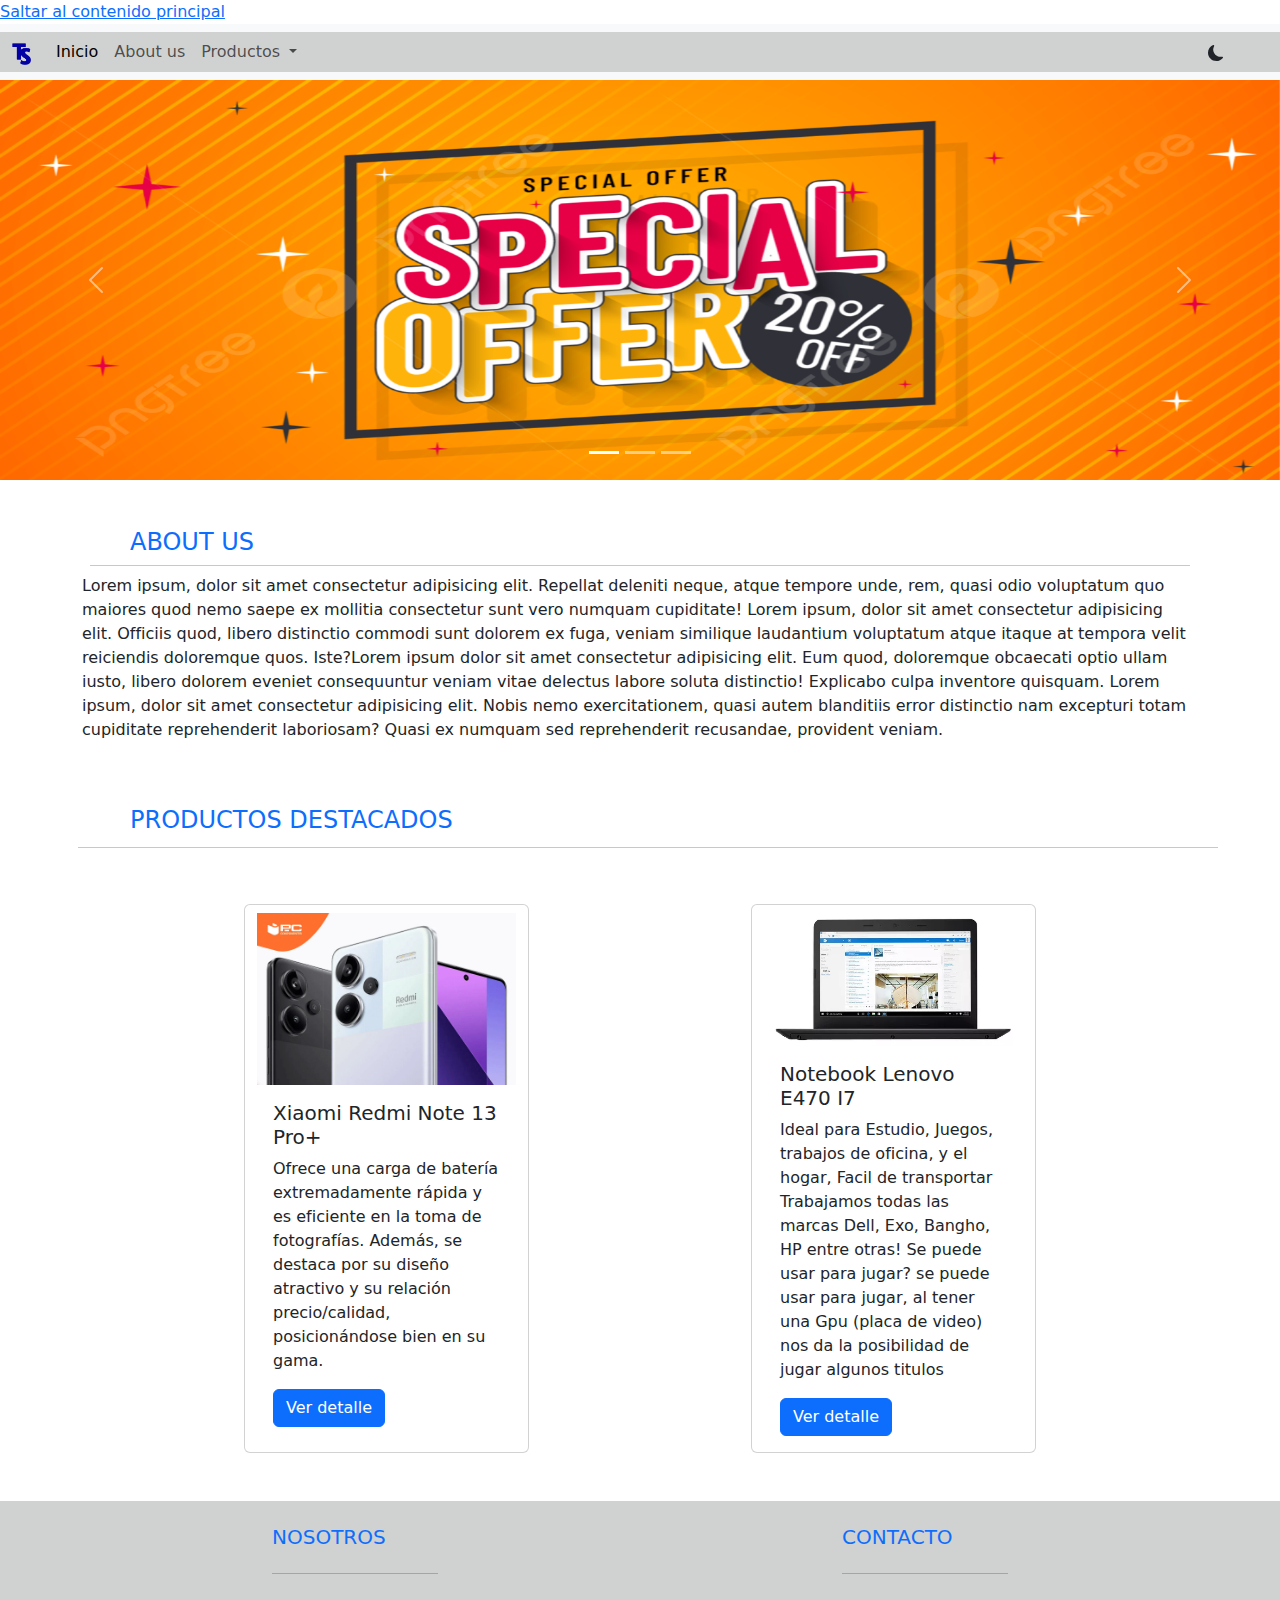
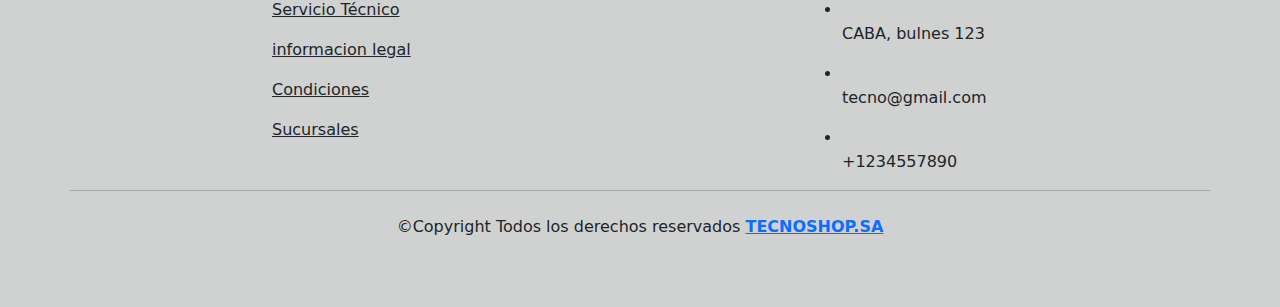
<file: index.html>
<!DOCTYPE html>
<html lang="es">
<head>
    <meta charset="UTF-8">
    <meta name="viewport" content="width=device-width, initial-scale=1.0">
    <link href="https://cdn.jsdelivr.net/npm/bootstrap@5.3.3/dist/css/bootstrap.min.css" rel="stylesheet" integrity="sha384-QWTKZyjpPEjISv5WaRU9OFeRpok6YctnYmDr5pNlyT2bRjXh0JMhjY6hW+ALEwIH" crossorigin="anonymous"> 
    <link rel="stylesheet" href="https://cdnjs.cloudflare.com/ajax/libs/font-awesome/6.4.0/css/all.min.css" integrity="sha512-iecdLmaskl7CVkqkXNQ/ZH/XLlvWZOJyj7Yy7tcenmpD1ypASozpmT/E0iPtmFIB46ZmdtAc9eNBvH0H/ZpiBw==" crossorigin="anonymous" referrerpolicy="no-referrer" />
    <link rel="stylesheet" href="./CSS/style.css" id="style">
    <link rel="shortcut icon" href="./Recursos/favicon.ico" type="image/x-icon">
    
  
    <title>TecnoShop</title>
</head>
<body data-bs-theme="light" id="body">
  <a href="#main-content" class="skip-link">Saltar al contenido principal</a>
    <header>
        <nav class="navbar navbar-expand-lg bg-body-tertiary">
            <div class="container-fluid">
              <a class="navbar-brand" href="#">
                <img src="./Recursos/Logo-Photoroom.png" alt="logo" width="20">
              </a>
              <button class="navbar-toggler" type="button" data-bs-toggle="collapse" data-bs-target="#navbarSupportedContent" aria-controls="navbarSupportedContent" aria-expanded="false" aria-label="Toggle navigation">
                <span class="navbar-toggler-icon"></span>
              </button>
              <div class="collapse navbar-collapse" id="navbarSupportedContent">
                <ul class="navbar-nav me-auto mb-2 mb-lg-0">
                  <li class="nav-item">
                    <a class="nav-link active" aria-current="page" href="#">Inicio</a>
                  </li>
                  <li class="nav-item">
                    <a class="nav-link" href="#about">About us</a>
                  </li>
                  <li class="nav-item dropdown">
                    <a class="nav-link dropdown-toggle" href="#" role="button" data-bs-toggle="dropdown" aria-expanded="false">
                      Productos
                    </a>
                    <ul class="dropdown-menu">
                      <li><a class="dropdown-item" href="productos.html?tb=celulares" id="celulares">Celulares</a></li>
                      <li><a class="dropdown-item" href="productos.html?tab=computadoras" id="computadoras">Computadoras</a></li>
                    </ul>
                  </li>
                </ul>
                
              </div>
              <!---------------------BOTON DE ALTO CONTRASTE-------------------->
             <div class="col-md-1 text-center text-md-right" >
              <button type="button" class="btn rounded-fill" id="darkMode" onclick="cambiarTema()"  aria-label="CONTRASTE--------------------"><svg xmlns="http://www.w3.org/2000/svg"  height="16" fill="currentColor" class="bi bi-moon-fill" viewBox="0 0 16 16">
                <path d="M6 .278a.77.77 0 0 1 .08.858 7.2 7.2 0 0 0-.878 3.46c0 4.021 3.278 7.277 7.318 7.277q.792-.001 1.533-.16a.79.79 0 0 1 .81.316.73.73 0 0 1-.031.893A8.35 8.35 0 0 1 8.344 16C3.734 16 0 12.286 0 7.71 0 4.266 2.114 1.312 5.124.06A.75.75 0 0 1 6 .278"/>
              </svg> </button>
             </div>
              
            </div>
          </nav>

    </header>
<main id="main-content">
  
  <!---------------------PROMOCIONES Y OFERTAS VIGENTES EN CAROUSEL------------------>
         
  <div id="carouselExampleIndicators" class="carousel slide">
    <div class="carousel-indicators">
      <button type="button" data-bs-target="#carouselExampleIndicators" data-bs-slide-to="0" class="active" aria-current="true" aria-label="Slide 1"></button>
      <button type="button" data-bs-target="#carouselExampleIndicators" data-bs-slide-to="1" aria-label="Slide 2"></button>
      <button type="button" data-bs-target="#carouselExampleIndicators" data-bs-slide-to="2" aria-label="Slide 3"></button>
    </div>
    <div class="carousel-inner">
      <div class="carousel-item active">
      <img src="./Recursos/oferta1.jpeg" alt="Special Offer 20%Off" width="100%" height="400" >
      </div>
      <div class="carousel-item">
        <img src="./Recursos/oferta2.jpg" alt="Cyber Ofertas octubre" width="100%" height="400" >
      </div>
      <div class="carousel-item">
        <img src="./Recursos/oferta3.png" alt="Sale -20%Off" width="100%" height="400" >
      </div>
    </div>
    <button class="carousel-control-prev" type="button" data-bs-target="#carouselExampleIndicators" data-bs-slide="prev">
      <span class="carousel-control-prev-icon" aria-hidden="true"></span>
      <span class="visually-hidden">Previous</span>
    </button>
    <button class="carousel-control-next" type="button" data-bs-target="#carouselExampleIndicators" data-bs-slide="next">
      <span class="carousel-control-next-icon" aria-hidden="true"></span>
      <span class="visually-hidden">Next</span>
    </button>
  </div>

  <section>
    <div class="container" id="about">
      <h4 class="text-uppercase m-5 mb-1 font-weigth-bold text-primary"   > ABOUT US</h4>
      <hr class="m-2">
      <p> Lorem ipsum, dolor sit amet consectetur adipisicing elit. Repellat deleniti neque, atque tempore unde, rem, quasi odio voluptatum quo maiores quod nemo saepe ex mollitia consectetur sunt vero numquam cupiditate! Lorem ipsum, dolor sit amet consectetur adipisicing elit. Officiis quod, libero distinctio commodi sunt dolorem ex fuga, veniam similique laudantium voluptatum atque itaque at tempora velit reiciendis doloremque quos. Iste?Lorem ipsum dolor sit amet consectetur adipisicing elit. Eum quod, doloremque obcaecati optio ullam iusto, libero dolorem eveniet consequuntur veniam vitae delectus labore soluta distinctio! Explicabo culpa inventore quisquam. Lorem ipsum, dolor sit amet consectetur adipisicing elit. Nobis nemo exercitationem, quasi autem blanditiis error distinctio nam excepturi totam cupiditate reprehenderit laboriosam? Quasi ex numquam sed reprehenderit recusandae, provident veniam.</p>
    </div>
  </section>

   

  <!-----------------------TARJETAS CON PRODUCTOS DESTACADOS----------------------->

  <div class="container">  
    
    <div class="row justify-content-evenly">
      
      <h4 class="text-uppercase m-5 mb-1 font-weigth-bold text-primary"  id="about" > productos destacados</h4>
      <hr class="m-2">

     <div class="card col-lg-3  col-md-4  m-5" id="card">
      <img src="./Recursos/Xiaomi.jpg" alt="Celularxiaomi" class="pt-2">
    <div class="card-body">
      <h5 class="card-title">Xiaomi Redmi Note 13 Pro+</h5>
      <p class="card-text">Ofrece una carga de batería extremadamente rápida y es eficiente en la toma de fotografías. Además, se destaca por su diseño atractivo y su relación precio/calidad, posicionándose bien en su gama.</p>
      <a href="Xiaomi.html" class="btn btn-primary">Ver detalle</a>
    </div>
  </div>
  
  <div class="card col-lg-3 col-md-4 m-5" id="card">
    <img src="./Recursos/lenovo.webp" alt="Notebook Lenovo" class="pt-2">
    <div class="card-body">
      <h5 class="card-title">Notebook Lenovo E470 I7</h5>
      <p class="card-text">Ideal para Estudio, Juegos, trabajos de oficina, y el hogar, Facil de transportar
        Trabajamos todas las marcas Dell, Exo, Bangho, HP entre otras! Se puede usar para jugar? se puede usar para jugar, al tener una Gpu (placa de video) nos da la posibilidad de jugar algunos titulos</p>
      <a href="Lenovo.html" class="btn btn-primary">Ver detalle</a>
    </div>
  </div>
</div>
</div>


</main> 
  
  
     <!-----------------------FOOTER------------------------------>

    <footer class="text-dark pt-2 pb-1" id="footer">
       <div class="container text-center text-md-start">
        <div class="row text-center text-md-start">
           

        <div class=" col-md-2 col-lg-2 col-xl-2 mx-auto mt-3">
            <h5 class="text-uppercase mb-4 font-weigth-bold text-primary" id="about"> Nosotros</h5>
            <hr class="mb-4">
            <p>
                <a href="#" class="text-dark"> Servicio Técnico </a>
            </p>
            <p>
                <a href="#" class="text-dark"> informacion legal </a>
            </p>
            <p>
                <a href="#" class="text-dark"> Condiciones </a>
            </p>
            <p>
                <a href="#" class="text-dark"> Sucursales </a>
            </p>
        </div> 

        <div class="col-md-2 col-lg-2 col-xl-2 mx-auto mt-3">
            <h5 class="text-uppercase mb-4 font-weigth-bold text-primary"> contacto</h5>
            <hr class="mb-4">
            <p>
              <li class="fas fa-home me-2"></li>CABA, bulnes 123 
           </p>
           
           <p>
             <li class="fas fa-envelope me-2" ></li> tecno@gmail.com
           </p>

           <p>
             <li class="fas fa-phone me-2" ></li> +1234557890
          </p>
       </div>

       <hr class="mb-4"> 
       <div class="text-center mb-2">
        <p> 
            &copy;Copyright Todos los derechos reservados 
            <a href="#">
                <strong class="text-primary"> TECNOSHOP.SA</strong>
            </a>
        </p>
       </div>

       <div class="text-center">
        <ul class="list-unstryles list-inlines">
            <li class="list-inline-item">
                <a href="#" class="text-dark" aria-label="facebook "  > <i class=" fab fa-facebook"  ></i></a>
            </li>
            <li class="list-inline-item">
                <a href="#" class="text-dark"> <i class=" fab fa-twitter"></i></a>
            </li>
            <li class="list-inline-item">
                <a href="#" class="text-dark" aria-label="google plus"> <i class=" fab fa-google-plus"></i></a>
            </li>
            <li class="list-inline-item">
                <a href="#" class="text-dark"> <i class=" fab fa-linkedin" aria-label="linkedin" ></i></a>
            </li>
            <li class="list-inline-item">
                <a href="#" class="text-dark"> <i class=" fab fa-instagram" aria-label="instagram"></i></a>
            </li>
            <li class="list-inline-item">
                <a href="#" class="text-dark"> <i class=" fab fa-twitter" aria-label="X"></i></a>
            </li>
        </ul>
       </div>
        
    
        </div>
       </div>
    </footer>
    <script src="./JS/index.js"></script>
    <script src="https://cdn.jsdelivr.net/npm/@popperjs/core@2.11.8/dist/umd/popper.min.js" integrity="sha384-I7E8VVD/ismYTF4hNIPjVp/Zjvgyol6VFvRkX/vR+Vc4jQkC+hVqc2pM8ODewa9r" crossorigin="anonymous"></script>
    <script src="https://cdn.jsdelivr.net/npm/bootstrap@5.3.3/dist/js/bootstrap.min.js" integrity="sha384-0pUGZvbkm6XF6gxjEnlmuGrJXVbNuzT9qBBavbLwCsOGabYfZo0T0to5eqruptLy" crossorigin="anonymous"></script>
</body>
</html>
</file>
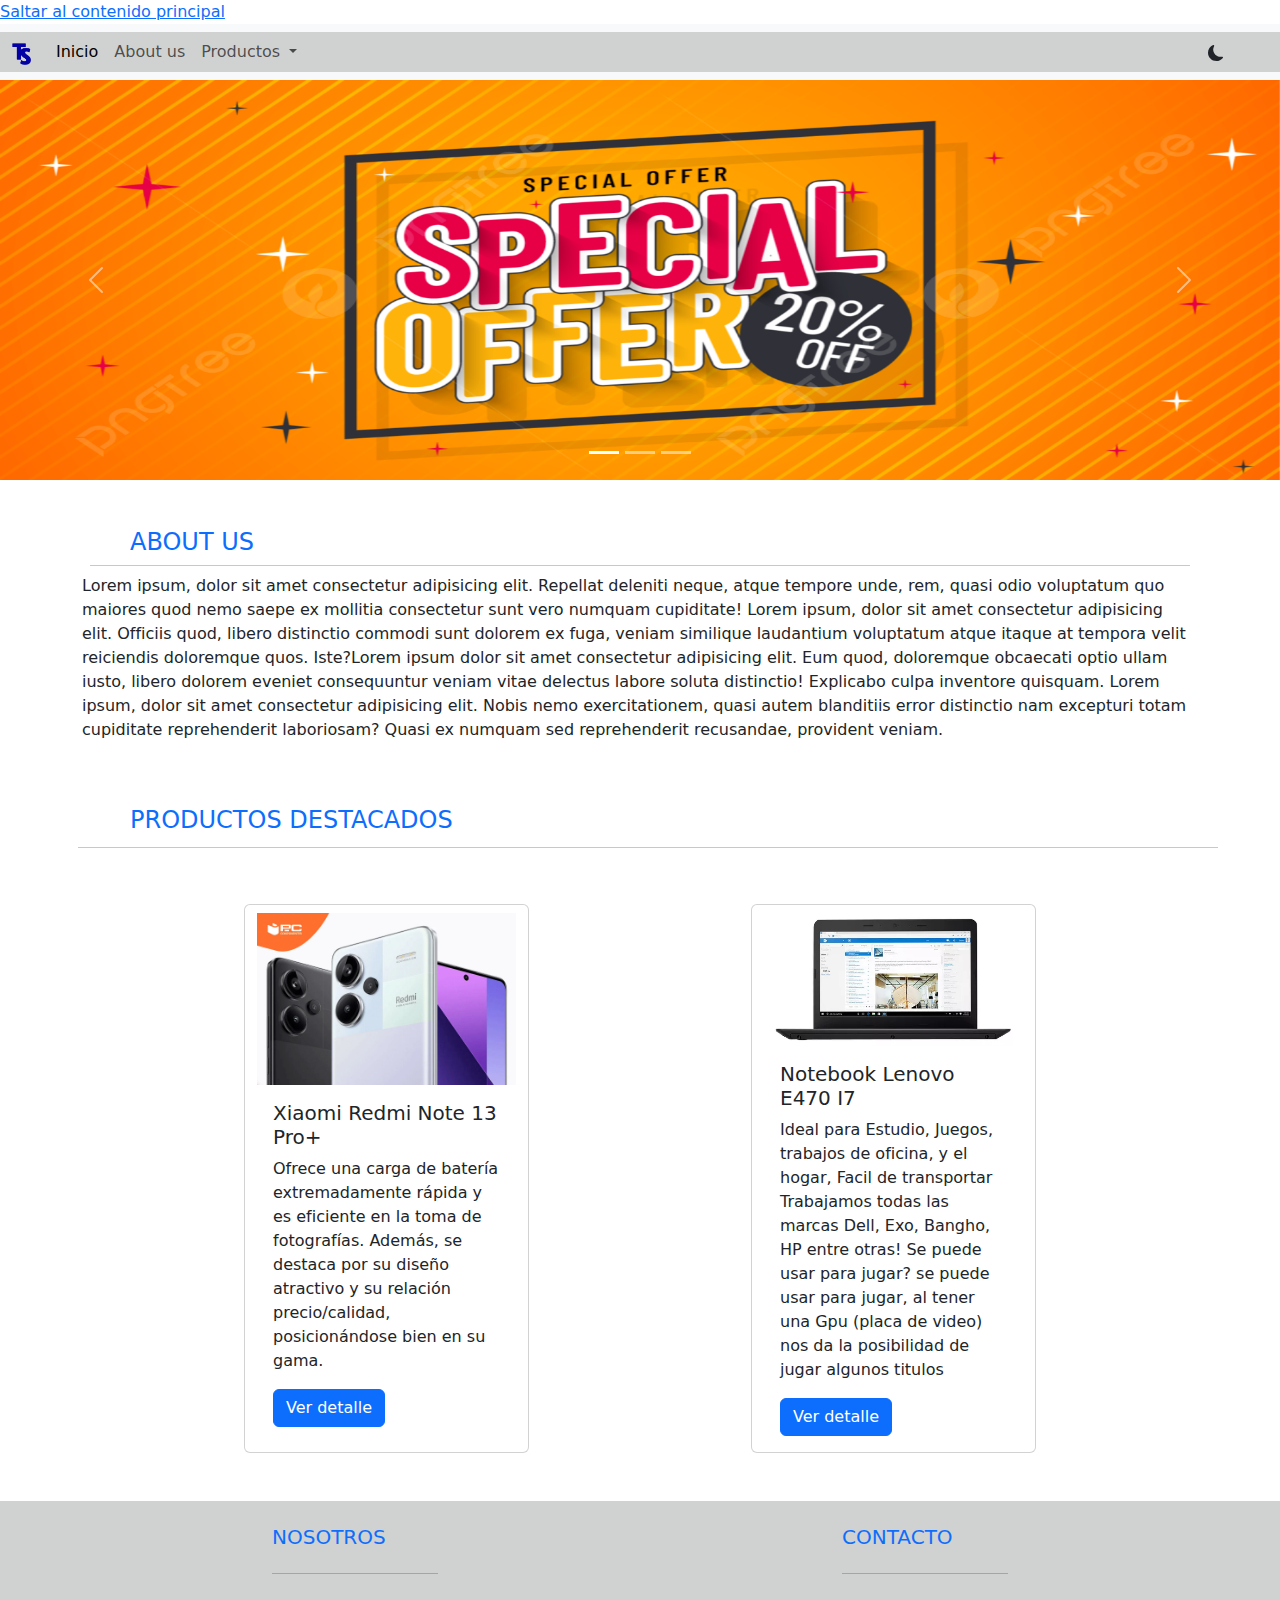
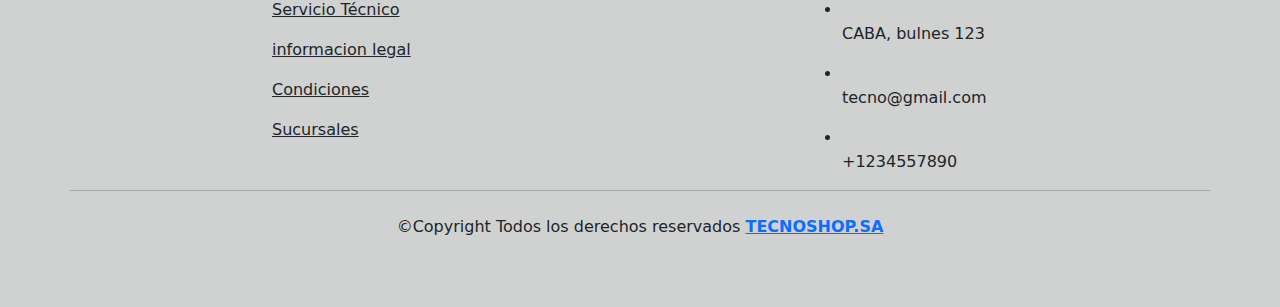
<file: HTML/index.html>
<!DOCTYPE html>
<html lang="es">
<head>
    <meta charset="UTF-8">
    <meta name="viewport" content="width=device-width, initial-scale=1.0">
    <link href="https://cdn.jsdelivr.net/npm/bootstrap@5.3.3/dist/css/bootstrap.min.css" rel="stylesheet" integrity="sha384-QWTKZyjpPEjISv5WaRU9OFeRpok6YctnYmDr5pNlyT2bRjXh0JMhjY6hW+ALEwIH" crossorigin="anonymous"> 
    <link rel="stylesheet" href="https://cdnjs.cloudflare.com/ajax/libs/font-awesome/6.4.0/css/all.min.css" integrity="sha512-iecdLmaskl7CVkqkXNQ/ZH/XLlvWZOJyj7Yy7tcenmpD1ypASozpmT/E0iPtmFIB46ZmdtAc9eNBvH0H/ZpiBw==" crossorigin="anonymous" referrerpolicy="no-referrer" />
    <link rel="stylesheet" href="/CSS/style.css" id="style">
    <link rel="shortcut icon" href="/Recursos/favicon.ico" type="image/x-icon">
    
  
    <title>TecnoShop</title>
</head>
<body data-bs-theme="light" id="body">
  <a href="#main-content" class="skip-link">Saltar al contenido principal</a>
    <header>
        <nav class="navbar navbar-expand-lg bg-body-tertiary">
            <div class="container-fluid">
              <a class="navbar-brand" href="#">
                <img src="/Recursos/Logo-Photoroom.png" alt="logo" width="20">
              </a>
              <button class="navbar-toggler" type="button" data-bs-toggle="collapse" data-bs-target="#navbarSupportedContent" aria-controls="navbarSupportedContent" aria-expanded="false" aria-label="Toggle navigation">
                <span class="navbar-toggler-icon"></span>
              </button>
              <div class="collapse navbar-collapse" id="navbarSupportedContent">
                <ul class="navbar-nav me-auto mb-2 mb-lg-0">
                  <li class="nav-item">
                    <a class="nav-link active" aria-current="page" href="#">Inicio</a>
                  </li>
                  <li class="nav-item">
                    <a class="nav-link" href="#about">About us</a>
                  </li>
                  <li class="nav-item dropdown">
                    <a class="nav-link dropdown-toggle" href="#" role="button" data-bs-toggle="dropdown" aria-expanded="false">
                      Productos
                    </a>
                    <ul class="dropdown-menu">
                      <li><a class="dropdown-item" href="productos.html?tb=celulares" id="celulares">Celulares</a></li>
                      <li><a class="dropdown-item" href="productos.html?tab=computadoras" id="computadoras">Computadoras</a></li>
                    </ul>
                  </li>
                </ul>
                
              </div>
              <!---------------------BOTON DE ALTO CONTRASTE-------------------->
             <div class="col-md-1 text-center text-md-right" >
              <button type="button" class="btn rounded-fill" id="darkMode" onclick="cambiarTema()"  aria-label="CONTRASTE--------------------"><svg xmlns="http://www.w3.org/2000/svg"  height="16" fill="currentColor" class="bi bi-moon-fill" viewBox="0 0 16 16">
                <path d="M6 .278a.77.77 0 0 1 .08.858 7.2 7.2 0 0 0-.878 3.46c0 4.021 3.278 7.277 7.318 7.277q.792-.001 1.533-.16a.79.79 0 0 1 .81.316.73.73 0 0 1-.031.893A8.35 8.35 0 0 1 8.344 16C3.734 16 0 12.286 0 7.71 0 4.266 2.114 1.312 5.124.06A.75.75 0 0 1 6 .278"/>
              </svg> </button>
             </div>
              
            </div>
          </nav>

    </header>
<main id="main-content">
  
  <!---------------------PROMOCIONES Y OFERTAS VIGENTES EN CAROUSEL------------------>
         
  <div id="carouselExampleIndicators" class="carousel slide">
    <div class="carousel-indicators">
      <button type="button" data-bs-target="#carouselExampleIndicators" data-bs-slide-to="0" class="active" aria-current="true" aria-label="Slide 1"></button>
      <button type="button" data-bs-target="#carouselExampleIndicators" data-bs-slide-to="1" aria-label="Slide 2"></button>
      <button type="button" data-bs-target="#carouselExampleIndicators" data-bs-slide-to="2" aria-label="Slide 3"></button>
    </div>
    <div class="carousel-inner">
      <div class="carousel-item active">
      <img src="/Recursos/oferta1.jpeg" alt="Special Offer 20%Off" width="100%" height="400" >
      </div>
      <div class="carousel-item">
        <img src="/Recursos/oferta2.jpg" alt="Cyber Ofertas octubre" width="100%" height="400" >
      </div>
      <div class="carousel-item">
        <img src="/Recursos/oferta3.png" alt="Sale -20%Off" width="100%" height="400" >
      </div>
    </div>
    <button class="carousel-control-prev" type="button" data-bs-target="#carouselExampleIndicators" data-bs-slide="prev">
      <span class="carousel-control-prev-icon" aria-hidden="true"></span>
      <span class="visually-hidden">Previous</span>
    </button>
    <button class="carousel-control-next" type="button" data-bs-target="#carouselExampleIndicators" data-bs-slide="next">
      <span class="carousel-control-next-icon" aria-hidden="true"></span>
      <span class="visually-hidden">Next</span>
    </button>
  </div>

  <section>
    <div class="container" id="about">
      <h4 class="text-uppercase m-5 mb-1 font-weigth-bold text-primary"   > ABOUT US</h4>
      <hr class="m-2">
      <p> Lorem ipsum, dolor sit amet consectetur adipisicing elit. Repellat deleniti neque, atque tempore unde, rem, quasi odio voluptatum quo maiores quod nemo saepe ex mollitia consectetur sunt vero numquam cupiditate! Lorem ipsum, dolor sit amet consectetur adipisicing elit. Officiis quod, libero distinctio commodi sunt dolorem ex fuga, veniam similique laudantium voluptatum atque itaque at tempora velit reiciendis doloremque quos. Iste?Lorem ipsum dolor sit amet consectetur adipisicing elit. Eum quod, doloremque obcaecati optio ullam iusto, libero dolorem eveniet consequuntur veniam vitae delectus labore soluta distinctio! Explicabo culpa inventore quisquam. Lorem ipsum, dolor sit amet consectetur adipisicing elit. Nobis nemo exercitationem, quasi autem blanditiis error distinctio nam excepturi totam cupiditate reprehenderit laboriosam? Quasi ex numquam sed reprehenderit recusandae, provident veniam.</p>
    </div>
  </section>

   

  <!-----------------------TARJETAS CON PRODUCTOS DESTACADOS----------------------->

  <div class="container">  
    
    <div class="row justify-content-evenly">
      
      <h4 class="text-uppercase m-5 mb-1 font-weigth-bold text-primary"  id="about" > productos destacados</h4>
      <hr class="m-2">

     <div class="card col-lg-3  col-md-4  m-5" id="card">
      <img src="/Recursos/Xiaomi.jpg" alt="Celularxiaomi" class="pt-2">
    <div class="card-body">
      <h5 class="card-title">Xiaomi Redmi Note 13 Pro+</h5>
      <p class="card-text">Ofrece una carga de batería extremadamente rápida y es eficiente en la toma de fotografías. Además, se destaca por su diseño atractivo y su relación precio/calidad, posicionándose bien en su gama.</p>
      <a href="#" class="btn btn-primary">Ver detalle</a>
    </div>
  </div>
  
  <div class="card col-lg-3 col-md-4 m-5" id="card">
    <img src="/Recursos/lenovo.webp" alt="Notebook Lenovo" class="pt-2">
    <div class="card-body">
      <h5 class="card-title">Notebook Lenovo E470 I7</h5>
      <p class="card-text">Ideal para Estudio, Juegos, trabajos de oficina, y el hogar, Facil de transportar
        Trabajamos todas las marcas Dell, Exo, Bangho, HP entre otras! Se puede usar para jugar? se puede usar para jugar, al tener una Gpu (placa de video) nos da la posibilidad de jugar algunos titulos</p>
      <a href="#" class="btn btn-primary">Ver detalle</a>
    </div>
  </div>
</div>
</div>


</main> 
  
  
     <!-----------------------FOOTER------------------------------>

    <footer class="text-dark pt-2 pb-1" id="footer">
       <div class="container text-center text-md-start">
        <div class="row text-center text-md-start">
           

        <div class=" col-md-2 col-lg-2 col-xl-2 mx-auto mt-3">
            <h5 class="text-uppercase mb-4 font-weigth-bold text-primary" id="about"> Nosotros</h5>
            <hr class="mb-4">
            <p>
                <a href="#" class="text-dark"> Servicio Técnico </a>
            </p>
            <p>
                <a href="#" class="text-dark"> informacion legal </a>
            </p>
            <p>
                <a href="#" class="text-dark"> Condiciones </a>
            </p>
            <p>
                <a href="#" class="text-dark"> Sucursales </a>
            </p>
        </div> 

        <div class="col-md-2 col-lg-2 col-xl-2 mx-auto mt-3">
            <h5 class="text-uppercase mb-4 font-weigth-bold text-primary"> contacto</h5>
            <hr class="mb-4">
            <p>
              <li class="fas fa-home me-2"></li>CABA, bulnes 123 
           </p>
           
           <p>
             <li class="fas fa-envelope me-2" ></li> tecno@gmail.com
           </p>

           <p>
             <li class="fas fa-phone me-2" ></li> +1234557890
          </p>
       </div>

       <hr class="mb-4"> 
       <div class="text-center mb-2">
        <p> 
            &copy;Copyright Todos los derechos reservados 
            <a href="#">
                <strong class="text-primary"> TECNOSHOP.SA</strong>
            </a>
        </p>
       </div>

       <div class="text-center">
        <ul class="list-unstryles list-inlines">
            <li class="list-inline-item">
                <a href="#" class="text-dark" aria-label="facebook "  > <i class=" fab fa-facebook"  ></i></a>
            </li>
            <li class="list-inline-item">
                <a href="#" class="text-dark"> <i class=" fab fa-twitter"></i></a>
            </li>
            <li class="list-inline-item">
                <a href="#" class="text-dark" aria-label="google plus"> <i class=" fab fa-google-plus"></i></a>
            </li>
            <li class="list-inline-item">
                <a href="#" class="text-dark"> <i class=" fab fa-linkedin" aria-label="linkedin" ></i></a>
            </li>
            <li class="list-inline-item">
                <a href="#" class="text-dark"> <i class=" fab fa-instagram" aria-label="instagram"></i></a>
            </li>
            <li class="list-inline-item">
                <a href="#" class="text-dark"> <i class=" fab fa-twitter" aria-label="X"></i></a>
            </li>
        </ul>
       </div>
        
    
        </div>
       </div>
    </footer>
    <script src="/JS/index.js"></script>
    <script src="https://cdn.jsdelivr.net/npm/@popperjs/core@2.11.8/dist/umd/popper.min.js" integrity="sha384-I7E8VVD/ismYTF4hNIPjVp/Zjvgyol6VFvRkX/vR+Vc4jQkC+hVqc2pM8ODewa9r" crossorigin="anonymous"></script>
    <script src="https://cdn.jsdelivr.net/npm/bootstrap@5.3.3/dist/js/bootstrap.min.js" integrity="sha384-0pUGZvbkm6XF6gxjEnlmuGrJXVbNuzT9qBBavbLwCsOGabYfZo0T0to5eqruptLy" crossorigin="anonymous"></script>
</body>
</html>
</file>
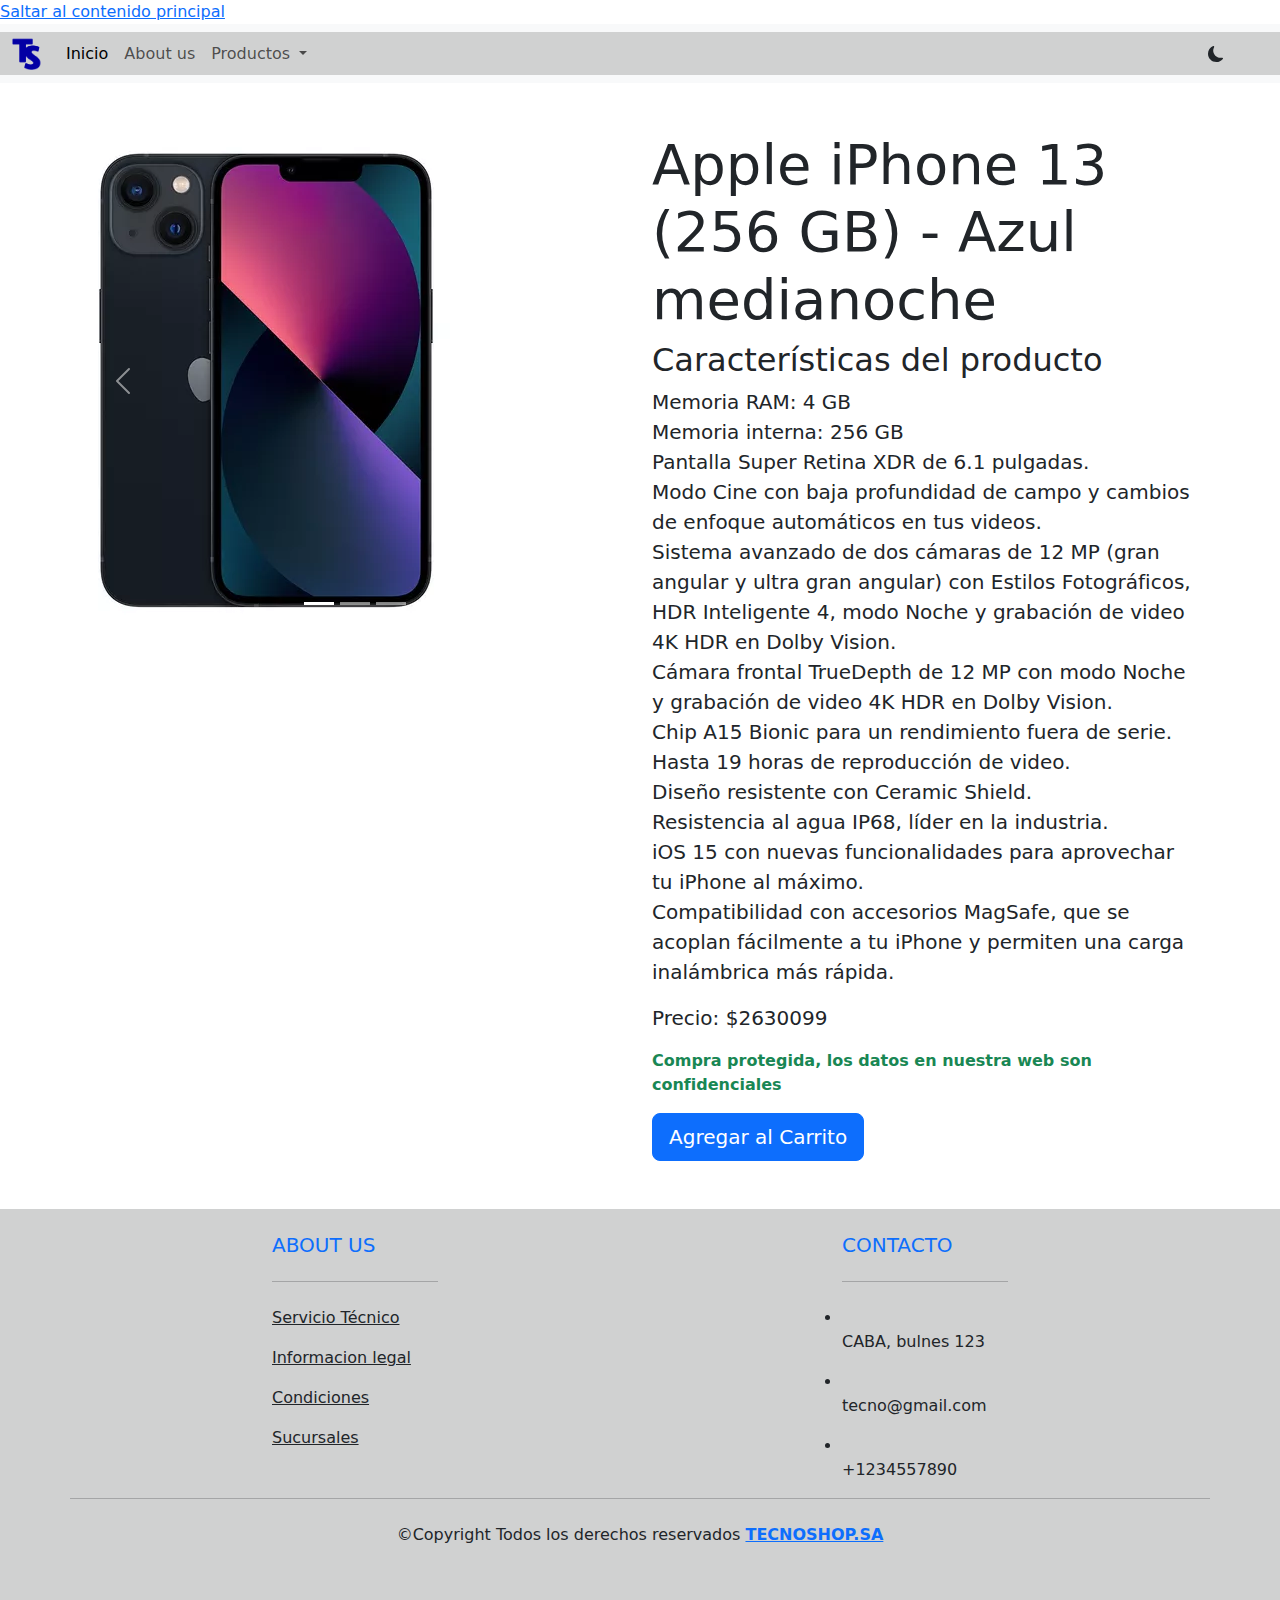
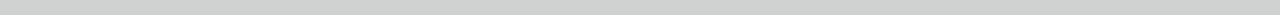
<file: apple.html>
<!DOCTYPE html>
<html lang="es">
<head>
    <meta charset="UTF-8">
    <meta name="viewport" content="width=device-width, initial-scale=1.0">
    <link href="https://cdn.jsdelivr.net/npm/bootstrap@5.3.3/dist/css/bootstrap.min.css" rel="stylesheet" integrity="sha384-QWTKZyjpPEjISv5WaRU9OFeRpok6YctnYmDr5pNlyT2bRjXh0JMhjY6hW+ALEwIH" crossorigin="anonymous"> 
    <link rel="stylesheet" href="https://cdnjs.cloudflare.com/ajax/libs/font-awesome/6.4.0/css/all.min.css" integrity="sha512-iecdLmaskl7CVkqkXNQ/ZH/XLlvWZOJyj7Yy7tcenmpD1ypASozpmT/E0iPtmFIB46ZmdtAc9eNBvH0H/ZpiBw==" crossorigin="anonymous" referrerpolicy="no-referrer" />
    <link rel="stylesheet" href="/CSS/style.css" id="style">
    <link rel="shortcut icon" href="/Recursos/favicon.ico" type="image/x-icon">
    <title>Detalle Apple - TecnoShop</title>
</head>
<body data-bs-theme="light" id="body">
    <a href="#main-content" class="skip-link">Saltar al contenido principal</a>
    <header>
        <nav class="navbar navbar-expand-lg bg-body-tertiary">
            <div class="container-fluid">
                <a class="navbar-brand" href="index.html">
                    <img src="/Recursos/Logo-Photoroom.png" alt="logo" width="30">
                </a>
                <button class="navbar-toggler" type="button" data-bs-toggle="collapse" data-bs-target="#navbarSupportedContent" aria-controls="navbarSupportedContent" aria-expanded="false" aria-label="Toggle navigation">
                    <span class="navbar-toggler-icon"></span>
                </button>
                <div class="collapse navbar-collapse" id="navbarSupportedContent">
                    <ul class="navbar-nav me-auto mb-2 mb-lg-0">
                        <li class="nav-item">
                            <a class="nav-link active" aria-current="page" href="index.html">Inicio</a>
                        </li>
                        <li class="nav-item">
                            <a class="nav-link" href="#about">About us</a>
                        </li>
                        <li class="nav-item dropdown">
                            <a class="nav-link dropdown-toggle" href="#" role="button" data-bs-toggle="dropdown" aria-expanded="false">
                                Productos
                            </a>
                            <ul class="dropdown-menu">
                                <li><a class="dropdown-item" href="productos.html?tab=celulares">Celulares</a></li>
                                <li><a class="dropdown-item" href="productos.html?tab=computadoras">Computadoras</a></li>
                            </ul>
                        </li>
                    </ul>
                </div>
                <div class="col-md-1 text-center text-md-right">
                    <button type="button" class="btn rounded-fill" id="darkMode" onclick="cambiarTema()" aria-label="Contraste">
                        <svg xmlns="http://www.w3.org/2000/svg" height="16" fill="currentColor" class="bi bi-moon-fill" viewBox="0 0 16 16">
                            <path d="M6 .278a.77.77 0 0 1 .08.858 7.2 7.2 0 0 0-.878 3.46c0 4.021 3.278 7.277 7.318 7.277q.792-.001 1.533-.16a.79.79 0 0 1 .81.316.73.73 0 0 1-.031.893A8.35 8.35 0 0 1 8.344 16C3.734 16 0 12.286 0 7.71 0 4.266 2.114 1.312 5.124.06A.75.75 0 0 1 6 .278"/>
                        </svg>
                    </button>
                </div>
            </div>
        </nav>
    </header>
    <main id="main-content">
        <div class="container mt-5">
            <div class="row">
                <div class="col-md-6">
                    <div id="productCarousel" class="carousel slide" data-bs-ride="carousel">
                        <div class="carousel-indicators">
                            <button type="button" data-bs-target="#productCarousel" data-bs-slide-to="0" class="active" aria-current="true" aria-label="Slide 1"></button>
                            <button type="button" data-bs-target="#productCarousel" data-bs-slide-to="1" aria-label="Slide 2"></button>
                            <button type="button" data-bs-target="#productCarousel" data-bs-slide-to="2" aria-label="Slide 3"></button>
                        </div>
                        <div class="carousel-inner">
                            <div class="carousel-item active">
                                <img src="/Recursos/apple.webp" class="d-block" alt="Vista de fente del Apple iPhone 13 (256 GB) - Azul medianoche  ">
                            </div>
                            <div class="carousel-item">
                                <img src="/Recursos/apple2.jpg" class="d-block" alt="Vista de costado del Apple iPhone 13 (256 GB) - Azul medianoche">
                            </div>
                            <div class="carousel-item">
                                <img src="/Recursos/apple3.webp" class="d-block" alt="Vista la camara del Apple iPhone 13 (256 GB) - Azul medianoche">
                            </div>
                        </div>
                        <button class="carousel-control-prev" type="button" data-bs-target="#productCarousel" data-bs-slide="prev">
                            <span class="carousel-control-prev-icon" aria-hidden="true"></span>
                            <span class="visually-hidden">Anterior</span>
                        </button>
                        <button class="carousel-control-next" type="button" data-bs-target="#productCarousel" data-bs-slide="next">
                            <span class="carousel-control-next-icon" aria-hidden="true"></span>
                            <span class="visually-hidden">Siguiente</span>
                        </button>
                    </div>
                </div>
                <div class="col-md-6">
                    <h1 class="display-4">Apple iPhone 13 (256 GB) - Azul medianoche </h1>
                    <h2>Características del producto</h2>
                    <p class="lead">
                        
                        Memoria RAM: 4 GB<br>
                        Memoria interna: 256 GB<br>
                        Pantalla Super Retina XDR de 6.1 pulgadas.<br>
                        Modo Cine con baja profundidad de campo y cambios de enfoque automáticos en tus videos.<br>
                        Sistema avanzado de dos cámaras de 12 MP (gran angular y ultra gran angular) con Estilos Fotográficos, HDR Inteligente 4, modo Noche y grabación de video 4K HDR en Dolby Vision.<br>
                        Cámara frontal TrueDepth de 12 MP con modo Noche y grabación de video 4K HDR en Dolby Vision.<br>
                        Chip A15 Bionic para un rendimiento fuera de serie.<br>
                        Hasta 19 horas de reproducción de video.<br>
                        Diseño resistente con Ceramic Shield.<br>
                        Resistencia al agua IP68, líder en la industria.<br>
                        iOS 15 con nuevas funcionalidades para aprovechar tu iPhone al máximo.<br>
                        Compatibilidad con accesorios MagSafe, que se acoplan fácilmente a tu iPhone y permiten una carga inalámbrica más rápida.<br>
                    </p>
                    <p class="lead"><strong>Precio:  $2630099</strong></p>
                    <p class="text-success"><strong>Compra protegida, los datos en nuestra web son confidenciales</strong></p>
                    <a href="#" class="btn btn-primary btn-lg">Agregar al Carrito</a>
                </div>
            </div>
        </div>
    </main>

    <footer class="text-dark pt-2 pb-1 mt-5" id="footer">
        <div class="container text-center text-md-start">
            <div class="row text-center text-md-start">
                <div class="col-md-2 col-lg-2 col-xl-2 mx-auto mt-3">
                    <h5 class="text-uppercase mb-4 font-weight-bold text-primary" id="about">About Us</h5>
                    <hr class="mb-4">
                    <p><a href="#" class="text-dark">Servicio Técnico</a></p>
                    <p><a href="#" class="text-dark">Informacion legal</a></p>
                    <p><a href="#" class="text-dark">Condiciones</a></p>
                    <p><a href="#" class="text-dark">Sucursales</a></p>
                </div>
                
        <div class="col-md-2 col-lg-2 col-xl-2 mx-auto mt-3">
            <h5 class="text-uppercase mb-4 font-weigth-bold text-primary"> contacto</h5>
            <hr class="mb-4">
            <p>
              <li class="fas fa-home me-2"></li>CABA, bulnes 123 
           </p>
           
           <p>
             <li class="fas fa-envelope me-2" ></li> tecno@gmail.com
           </p>

           <p>
             <li class="fas fa-phone me-2" ></li> +1234557890
          </p>
       </div>
                <hr class="mb-4">
                <div class="text-center mb-2">
                    <p>&copy;Copyright Todos los derechos reservados
                        <a href="#"><strong class="text-primary">TECNOSHOP.SA</strong></a>
                    </p>
                </div>
                <div class="text-center">
                    <ul class="list-unstyled list-inline">
                        <li class="list-inline-item"><a href="#" class="text-dark" aria-label="facebook"><i class="fab fa-facebook"></i></a></li>
                        <li class="list-inline-item"><a href="#" class="text-dark"><i class="fab fa-twitter"></i></a></li>
                        <li class="list-inline-item"><a href="#" class="text-dark" aria-label="google plus"><i class="fab fa-google-plus"></i></a></li>
                        <li class="list-inline-item"><a href="#" class="text-dark"><i class="fab fa-linkedin" aria-label="linkedin"></i></a></li>
                        <li class="list-inline-item"><a href="#" class="text-dark"><i class="fab fa-instagram" aria-label="instagram"></i></a></li>
                        <li class="list-inline-item"><a href="#" class="text-dark"><i class="fab fa-twitter" aria-label="X"></i></a></li>
                    </ul>
                </div>
            </div>
        </div>
    </footer>

    <script src="/JS/index.js"></script>
    <script src="https://cdn.jsdelivr.net/npm/@popperjs/core@2.11.8/dist/umd/popper.min.js" integrity="sha384-I7E8VVD/ismYTF4hNIPjVp/Zjvgyol6VFvRkX/vR+Vc4jQkC+hVqc2pM8ODewa9r" crossorigin="anonymous"></script>
    <script src="https://cdn.jsdelivr.net/npm/bootstrap@5.3.3/dist/js/bootstrap.min.js" integrity="sha384-0pUGZvbkm6XF6gxjEnlmuGrJXVbNuzT9qBBavbLwCsOGabYfZo0T0to5eqruptLy" crossorigin="anonymous"></script>
</body>
</html>
</file>
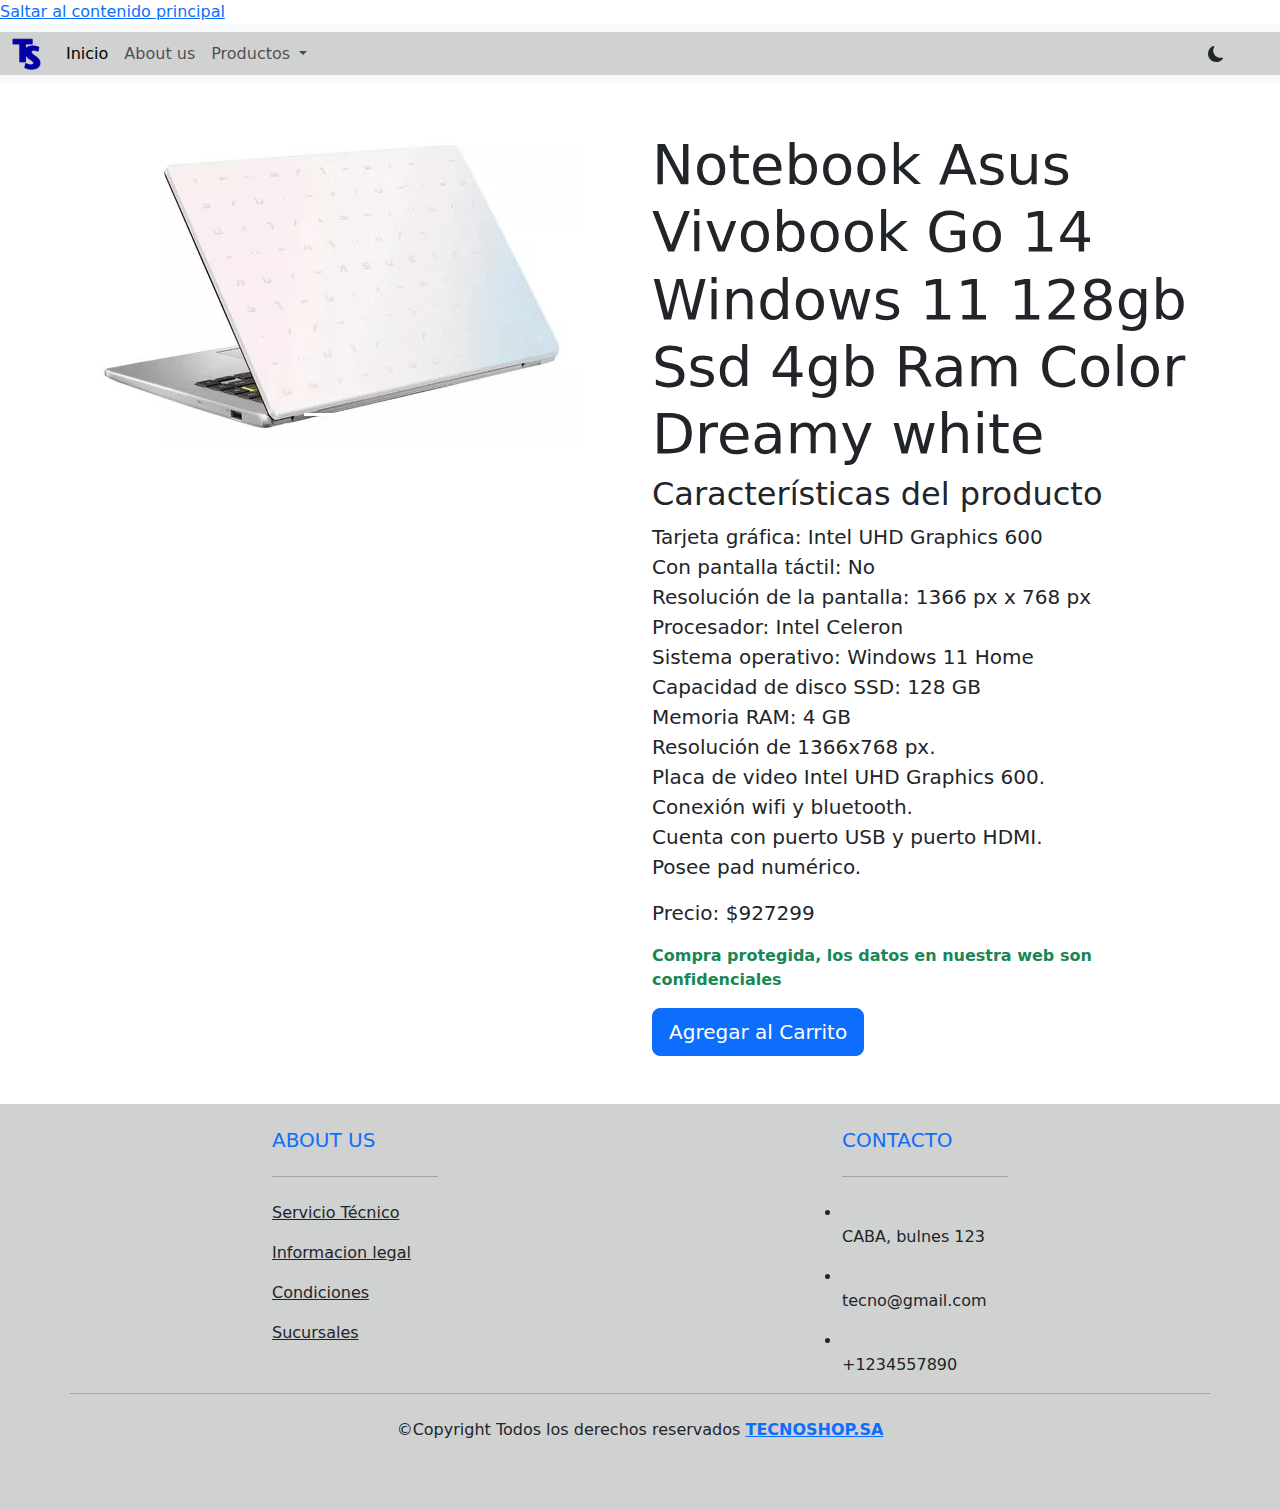
<file: Asus.html>
<!DOCTYPE html>
<html lang="es">
<head>
    <meta charset="UTF-8">
    <meta name="viewport" content="width=device-width, initial-scale=1.0">
    <link href="https://cdn.jsdelivr.net/npm/bootstrap@5.3.3/dist/css/bootstrap.min.css" rel="stylesheet" integrity="sha384-QWTKZyjpPEjISv5WaRU9OFeRpok6YctnYmDr5pNlyT2bRjXh0JMhjY6hW+ALEwIH" crossorigin="anonymous"> 
    <link rel="stylesheet" href="https://cdnjs.cloudflare.com/ajax/libs/font-awesome/6.4.0/css/all.min.css" integrity="sha512-iecdLmaskl7CVkqkXNQ/ZH/XLlvWZOJyj7Yy7tcenmpD1ypASozpmT/E0iPtmFIB46ZmdtAc9eNBvH0H/ZpiBw==" crossorigin="anonymous" referrerpolicy="no-referrer" />
    <link rel="stylesheet" href="/CSS/style.css" id="style">
    <link rel="shortcut icon" href="/Recursos/favicon.ico" type="image/x-icon">
    <title>Detalle Asus - TecnoShop</title>
</head>
<body data-bs-theme="light" id="body">
    <a href="#main-content" class="skip-link">Saltar al contenido principal</a>
    <header>
        <nav class="navbar navbar-expand-lg bg-body-tertiary">
            <div class="container-fluid">
                <a class="navbar-brand" href="index.html">
                    <img src="/Recursos/Logo-Photoroom.png" alt="logo" width="30">
                </a>
                <button class="navbar-toggler" type="button" data-bs-toggle="collapse" data-bs-target="#navbarSupportedContent" aria-controls="navbarSupportedContent" aria-expanded="false" aria-label="Toggle navigation">
                    <span class="navbar-toggler-icon"></span>
                </button>
                <div class="collapse navbar-collapse" id="navbarSupportedContent">
                    <ul class="navbar-nav me-auto mb-2 mb-lg-0">
                        <li class="nav-item">
                            <a class="nav-link active" aria-current="page" href="index.html">Inicio</a>
                        </li>
                        <li class="nav-item">
                            <a class="nav-link" href="#about">About us</a>
                        </li>
                        <li class="nav-item dropdown">
                            <a class="nav-link dropdown-toggle" href="#" role="button" data-bs-toggle="dropdown" aria-expanded="false">
                                Productos
                            </a>
                            <ul class="dropdown-menu">
                                <li><a class="dropdown-item" href="productos.html?tab=celulares">Celulares</a></li>
                                <li><a class="dropdown-item" href="productos.html?tab=computadoras">Computadoras</a></li>
                            </ul>
                        </li>
                    </ul>
                </div>
                <div class="col-md-1 text-center text-md-right">
                    <button type="button" class="btn rounded-fill" id="darkMode" onclick="cambiarTema()" aria-label="Contraste">
                        <svg xmlns="http://www.w3.org/2000/svg" height="16" fill="currentColor" class="bi bi-moon-fill" viewBox="0 0 16 16">
                            <path d="M6 .278a.77.77 0 0 1 .08.858 7.2 7.2 0 0 0-.878 3.46c0 4.021 3.278 7.277 7.318 7.277q.792-.001 1.533-.16a.79.79 0 0 1 .81.316.73.73 0 0 1-.031.893A8.35 8.35 0 0 1 8.344 16C3.734 16 0 12.286 0 7.71 0 4.266 2.114 1.312 5.124.06A.75.75 0 0 1 6 .278"/>
                        </svg>
                    </button>
                </div>
            </div>
        </nav>
    </header>
    <main id="main-content">
        <div class="container mt-5">
            <div class="row">
                <div class="col-md-6">
                    <div id="productCarousel" class="carousel slide" data-bs-ride="carousel">
                        <div class="carousel-indicators">
                            <button type="button" data-bs-target="#productCarousel" data-bs-slide-to="0" class="active" aria-current="true" aria-label="Slide 1"></button>
                            <button type="button" data-bs-target="#productCarousel" data-bs-slide-to="1" aria-label="Slide 2"></button>
                            <button type="button" data-bs-target="#productCarousel" data-bs-slide-to="2" aria-label="Slide 3"></button>
                        </div>
                        <div class="carousel-inner">
                            <div class="carousel-item active">
                                <img src="/Recursos/asus3.webp" class="d-block" alt="Vista de la Notebook Asus Vivobook Go 14 de atras">
                            </div>
                            <div class="carousel-item">
                                <img src="/Recursos/Asus.webp" class="d-block" alt="Vista de la Notebook Asus Vivobook Go 14 de frente">
                            </div>
                            <div class="carousel-item">
                                <img src="/Recursos/Asus2.webp" class="d-block" alt="Vista de la Notebook Asus Vivobook Go 14 en diagonal">
                            </div>
                        </div>
                        <button class="carousel-control-prev" type="button" data-bs-target="#productCarousel" data-bs-slide="prev">
                            <span class="carousel-control-prev-icon" aria-hidden="true"></span>
                            <span class="visually-hidden">Anterior</span>
                        </button>
                        <button class="carousel-control-next" type="button" data-bs-target="#productCarousel" data-bs-slide="next">
                            <span class="carousel-control-next-icon" aria-hidden="true"></span>
                            <span class="visually-hidden">Siguiente</span>
                        </button>
                    </div>
                </div>
                <div class="col-md-6">
                    <h1 class="display-4">Notebook Asus Vivobook Go 14 Windows 11 128gb Ssd 4gb Ram Color Dreamy white </h1>
                    <h2>Características del producto</h2>
                    <p class="lead">
                        Tarjeta gráfica: Intel UHD Graphics 600 <br>
Con pantalla táctil: No<br>
Resolución de la pantalla: 1366 px x 768 px<br>
Procesador: Intel Celeron<br>
Sistema operativo: Windows 11 Home<br>
Capacidad de disco SSD: 128 GB<br>
Memoria RAM: 4 GB<br>
Resolución de 1366x768 px.<br>
Placa de video Intel UHD Graphics 600.<br>
Conexión wifi y bluetooth.<br>
Cuenta con puerto USB y puerto HDMI.<br>
Posee pad numérico.<br>
                    </p>
                    <p class="lead"><strong>Precio:   $927299</strong></p>
                    <p class="text-success"><strong>Compra protegida, los datos en nuestra web son confidenciales</strong></p>
                    <a href="#" class="btn btn-primary btn-lg">Agregar al Carrito</a>
                </div>
            </div>
        </div>
    </main>

    <footer class="text-dark pt-2 pb-1 mt-5" id="footer">
        <div class="container text-center text-md-start">
            <div class="row text-center text-md-start">
                <div class="col-md-2 col-lg-2 col-xl-2 mx-auto mt-3">
                    <h5 class="text-uppercase mb-4 font-weight-bold text-primary" id="about">About Us</h5>
                    <hr class="mb-4">
                    <p><a href="#" class="text-dark">Servicio Técnico</a></p>
                    <p><a href="#" class="text-dark">Informacion legal</a></p>
                    <p><a href="#" class="text-dark">Condiciones</a></p>
                    <p><a href="#" class="text-dark">Sucursales</a></p>
                </div>
                
        <div class="col-md-2 col-lg-2 col-xl-2 mx-auto mt-3">
            <h5 class="text-uppercase mb-4 font-weigth-bold text-primary"> contacto</h5>
            <hr class="mb-4">
            <p>
              <li class="fas fa-home me-2"></li>CABA, bulnes 123 
           </p>
           
           <p>
             <li class="fas fa-envelope me-2" ></li> tecno@gmail.com
           </p>

           <p>
             <li class="fas fa-phone me-2" ></li> +1234557890
          </p>
       </div>
                <hr class="mb-4">
                <div class="text-center mb-2">
                    <p>&copy;Copyright Todos los derechos reservados
                        <a href="#"><strong class="text-primary">TECNOSHOP.SA</strong></a>
                    </p>
                </div>
                <div class="text-center">
                    <ul class="list-unstyled list-inline">
                        <li class="list-inline-item"><a href="#" class="text-dark" aria-label="facebook"><i class="fab fa-facebook"></i></a></li>
                        <li class="list-inline-item"><a href="#" class="text-dark"><i class="fab fa-twitter"></i></a></li>
                        <li class="list-inline-item"><a href="#" class="text-dark" aria-label="google plus"><i class="fab fa-google-plus"></i></a></li>
                        <li class="list-inline-item"><a href="#" class="text-dark"><i class="fab fa-linkedin" aria-label="linkedin"></i></a></li>
                        <li class="list-inline-item"><a href="#" class="text-dark"><i class="fab fa-instagram" aria-label="instagram"></i></a></li>
                        <li class="list-inline-item"><a href="#" class="text-dark"><i class="fab fa-twitter" aria-label="X"></i></a></li>
                    </ul>
                </div>
            </div>
        </div>
    </footer>

    <script src="/JS/index.js"></script>
    <script src="https://cdn.jsdelivr.net/npm/@popperjs/core@2.11.8/dist/umd/popper.min.js" integrity="sha384-I7E8VVD/ismYTF4hNIPjVp/Zjvgyol6VFvRkX/vR+Vc4jQkC+hVqc2pM8ODewa9r" crossorigin="anonymous"></script>
    <script src="https://cdn.jsdelivr.net/npm/bootstrap@5.3.3/dist/js/bootstrap.min.js" integrity="sha384-0pUGZvbkm6XF6gxjEnlmuGrJXVbNuzT9qBBavbLwCsOGabYfZo0T0to5eqruptLy" crossorigin="anonymous"></script>
</body>
</html>
</file>
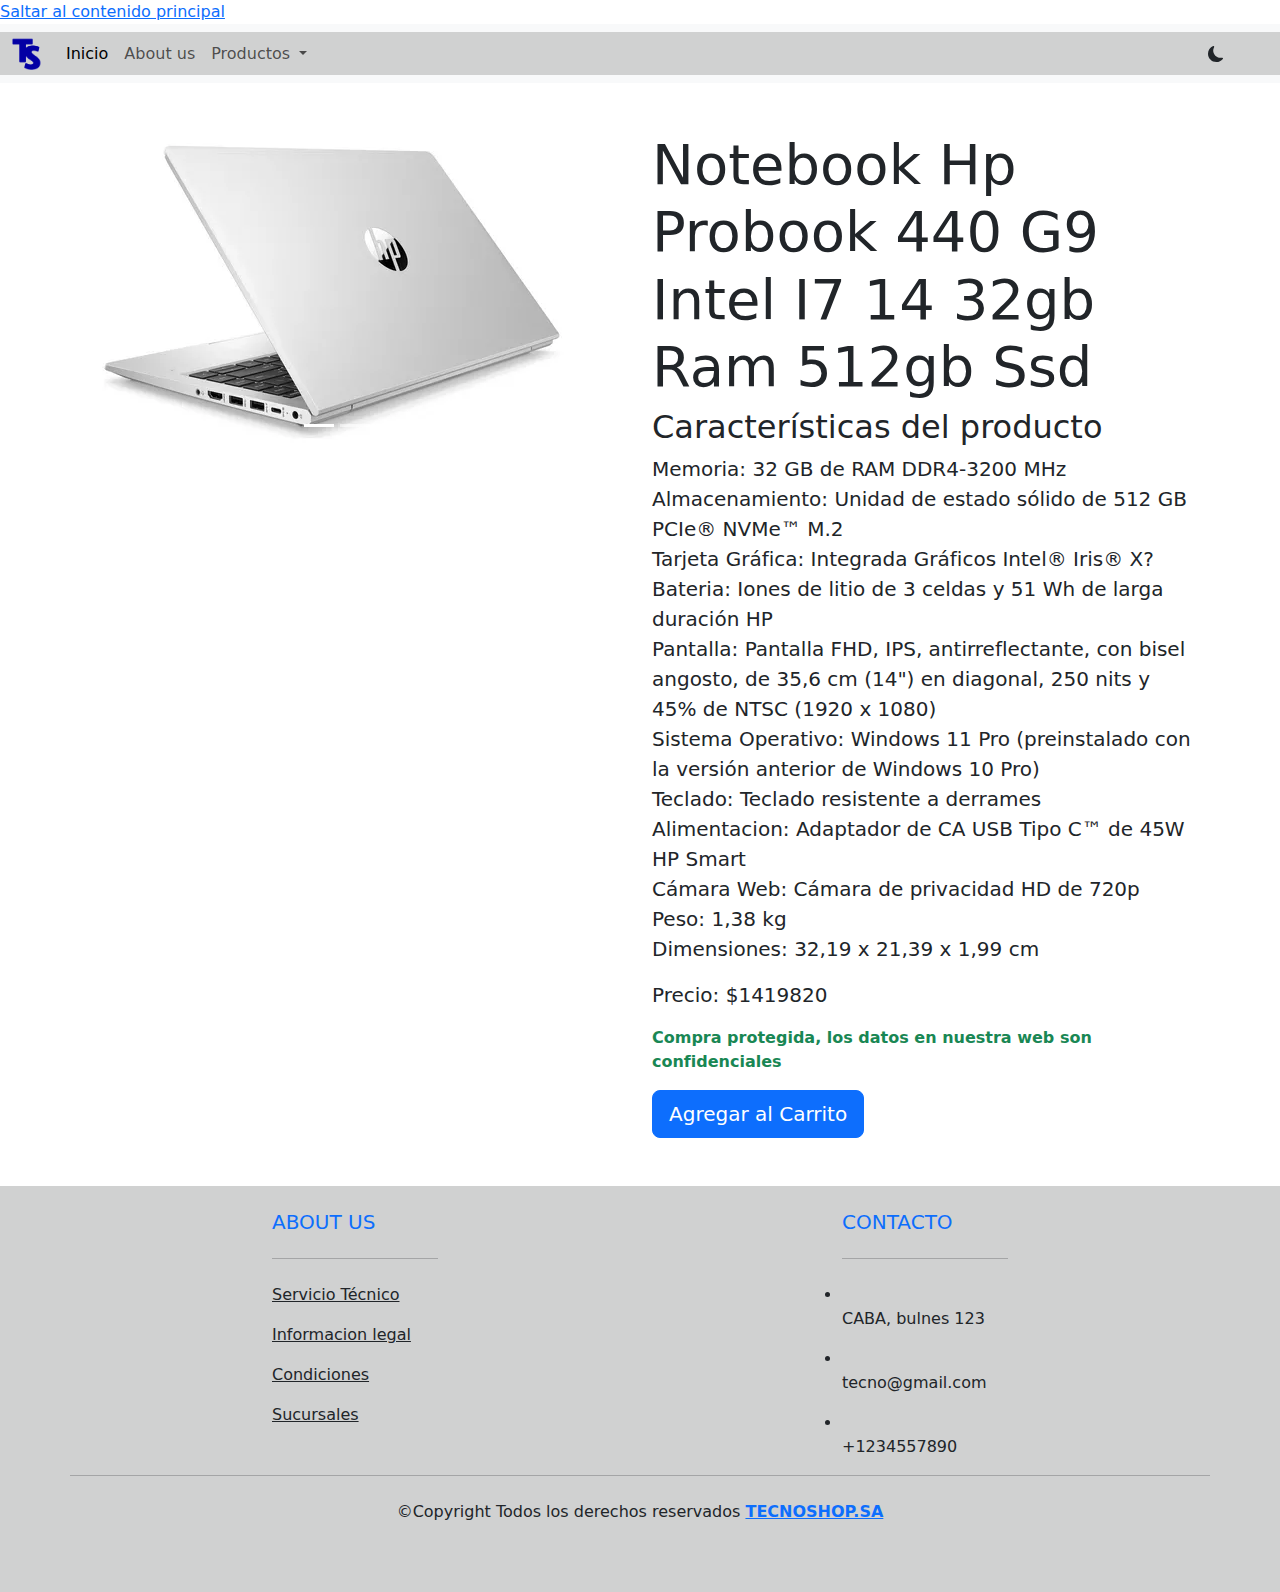
<file: Hp.html>
<!DOCTYPE html>
<html lang="es">
<head>
    <meta charset="UTF-8">
    <meta name="viewport" content="width=device-width, initial-scale=1.0">
    <link href="https://cdn.jsdelivr.net/npm/bootstrap@5.3.3/dist/css/bootstrap.min.css" rel="stylesheet" integrity="sha384-QWTKZyjpPEjISv5WaRU9OFeRpok6YctnYmDr5pNlyT2bRjXh0JMhjY6hW+ALEwIH" crossorigin="anonymous"> 
    <link rel="stylesheet" href="https://cdnjs.cloudflare.com/ajax/libs/font-awesome/6.4.0/css/all.min.css" integrity="sha512-iecdLmaskl7CVkqkXNQ/ZH/XLlvWZOJyj7Yy7tcenmpD1ypASozpmT/E0iPtmFIB46ZmdtAc9eNBvH0H/ZpiBw==" crossorigin="anonymous" referrerpolicy="no-referrer" />
    <link rel="stylesheet" href="/CSS/style.css" id="style">
    <link rel="shortcut icon" href="/Recursos/favicon.ico" type="image/x-icon">
    <title>Detalle Hp - TecnoShop</title>
</head>
<body data-bs-theme="light" id="body">
    <a href="#main-content" class="skip-link">Saltar al contenido principal</a>
    <header>
        <nav class="navbar navbar-expand-lg bg-body-tertiary">
            <div class="container-fluid">
                <a class="navbar-brand" href="index.html">
                    <img src="/Recursos/Logo-Photoroom.png" alt="logo" width="30">
                </a>
                <button class="navbar-toggler" type="button" data-bs-toggle="collapse" data-bs-target="#navbarSupportedContent" aria-controls="navbarSupportedContent" aria-expanded="false" aria-label="Toggle navigation">
                    <span class="navbar-toggler-icon"></span>
                </button>
                <div class="collapse navbar-collapse" id="navbarSupportedContent">
                    <ul class="navbar-nav me-auto mb-2 mb-lg-0">
                        <li class="nav-item">
                            <a class="nav-link active" aria-current="page" href="index.html">Inicio</a>
                        </li>
                        <li class="nav-item">
                            <a class="nav-link" href="#about">About us</a>
                        </li>
                        <li class="nav-item dropdown">
                            <a class="nav-link dropdown-toggle" href="#" role="button" data-bs-toggle="dropdown" aria-expanded="false">
                                Productos
                            </a>
                            <ul class="dropdown-menu">
                                <li><a class="dropdown-item" href="productos.html?tab=celulares">Celulares</a></li>
                                <li><a class="dropdown-item" href="productos.html?tab=computadoras">Computadoras</a></li>
                            </ul>
                        </li>
                    </ul>
                </div>
                <div class="col-md-1 text-center text-md-right">
                    <button type="button" class="btn rounded-fill" id="darkMode" onclick="cambiarTema()" aria-label="Contraste">
                        <svg xmlns="http://www.w3.org/2000/svg" height="16" fill="currentColor" class="bi bi-moon-fill" viewBox="0 0 16 16">
                            <path d="M6 .278a.77.77 0 0 1 .08.858 7.2 7.2 0 0 0-.878 3.46c0 4.021 3.278 7.277 7.318 7.277q.792-.001 1.533-.16a.79.79 0 0 1 .81.316.73.73 0 0 1-.031.893A8.35 8.35 0 0 1 8.344 16C3.734 16 0 12.286 0 7.71 0 4.266 2.114 1.312 5.124.06A.75.75 0 0 1 6 .278"/>
                        </svg>
                    </button>
                </div>
            </div>
        </nav>
    </header>
    <main id="main-content">
        <div class="container mt-5">
            <div class="row">
                <div class="col-md-6">
                    <div id="productCarousel" class="carousel slide" data-bs-ride="carousel">
                        <div class="carousel-indicators">
                            <button type="button" data-bs-target="#productCarousel" data-bs-slide-to="0" class="active" aria-current="true" aria-label="Slide 1"></button>
                            <button type="button" data-bs-target="#productCarousel" data-bs-slide-to="1" aria-label="Slide 2"></button>
                            <button type="button" data-bs-target="#productCarousel" data-bs-slide-to="2" aria-label="Slide 3"></button>
                        </div>
                        <div class="carousel-inner">
                            <div class="carousel-item active">
                                <img src="/Recursos/hp.webp" class="d-block" alt="Vista de la Notebook Probook 440 G9 Intel I7 14 32gb Ram 512gb Ssd de atras">
                            </div>
                            <div class="carousel-item">
                                <img src="/Recursos/hp2.webp" class="d-block" alt="Vista de la Notebook Probook 440 G9 Intel I7 14 32gb Ram 512gb Ssd de ambos lados ">
                            </div>
                            <div class="carousel-item">
                                <img src="/Recursos/hp3.webp" class="d-block" alt="Vista de la Notebook Probook 440 G9 Intel I7 14 32gb Ram 512gb Ssd de frente">
                            </div>
                        </div>
                        <button class="carousel-control-prev" type="button" data-bs-target="#productCarousel" data-bs-slide="prev">
                            <span class="carousel-control-prev-icon" aria-hidden="true"></span>
                            <span class="visually-hidden">Anterior</span>
                        </button>
                        <button class="carousel-control-next" type="button" data-bs-target="#productCarousel" data-bs-slide="next">
                            <span class="carousel-control-next-icon" aria-hidden="true"></span>
                            <span class="visually-hidden">Siguiente</span>
                        </button>
                    </div>
                </div>
                <div class="col-md-6">
                    <h1 class="display-4">Notebook Hp Probook 440 G9 Intel I7 14 32gb Ram 512gb Ssd </h1>
                    <h2>Características del producto</h2>
                    <p class="lead">
                        Memoria: 32 GB de RAM DDR4-3200 MHz<br>

Almacenamiento: Unidad de estado sólido de 512 GB PCIe® NVMe™ M.2<br>

Tarjeta Gráfica: Integrada Gráficos Intel® Iris® X?<br>

Bateria: Iones de litio de 3 celdas y 51 Wh de larga duración HP<br>

Pantalla: Pantalla FHD, IPS, antirreflectante, con bisel angosto, de 35,6 cm (14") en diagonal, 250 nits y 45% de NTSC (1920 x 1080)<br>

Sistema Operativo: Windows 11 Pro (preinstalado con la versión anterior de Windows 10 Pro)<br>

Teclado: Teclado resistente a derrames<br>

Alimentacion: Adaptador de CA USB Tipo C™ de 45W HP Smart<br>

Cámara Web: Cámara de privacidad HD de 720p<br>


Peso: 1,38 kg<br>

Dimensiones: 32,19 x 21,39 x 1,99 cm<br>
                        

                    </p>
                    <p class="lead"><strong>Precio:  $1419820</strong></p>
                    <p class="text-success"><strong>Compra protegida, los datos en nuestra web son confidenciales</strong></p>
                    <a href="#" class="btn btn-primary btn-lg">Agregar al Carrito</a>
                </div>
            </div>
        </div>
    </main>

    <footer class="text-dark pt-2 pb-1 mt-5" id="footer">
        <div class="container text-center text-md-start">
            <div class="row text-center text-md-start">
                <div class="col-md-2 col-lg-2 col-xl-2 mx-auto mt-3">
                    <h5 class="text-uppercase mb-4 font-weight-bold text-primary" id="about">About Us</h5>
                    <hr class="mb-4">
                    <p><a href="#" class="text-dark">Servicio Técnico</a></p>
                    <p><a href="#" class="text-dark">Informacion legal</a></p>
                    <p><a href="#" class="text-dark">Condiciones</a></p>
                    <p><a href="#" class="text-dark">Sucursales</a></p>
                </div>
                
        <div class="col-md-2 col-lg-2 col-xl-2 mx-auto mt-3">
            <h5 class="text-uppercase mb-4 font-weigth-bold text-primary"> contacto</h5>
            <hr class="mb-4">
            <p>
              <li class="fas fa-home me-2"></li>CABA, bulnes 123 
           </p>
           
           <p>
             <li class="fas fa-envelope me-2" ></li> tecno@gmail.com
           </p>

           <p>
             <li class="fas fa-phone me-2" ></li> +1234557890
          </p>
       </div>
                <hr class="mb-4">
                <div class="text-center mb-2">
                    <p>&copy;Copyright Todos los derechos reservados
                        <a href="#"><strong class="text-primary">TECNOSHOP.SA</strong></a>
                    </p>
                </div>
                <div class="text-center">
                    <ul class="list-unstyled list-inline">
                        <li class="list-inline-item"><a href="#" class="text-dark" aria-label="facebook"><i class="fab fa-facebook"></i></a></li>
                        <li class="list-inline-item"><a href="#" class="text-dark"><i class="fab fa-twitter"></i></a></li>
                        <li class="list-inline-item"><a href="#" class="text-dark" aria-label="google plus"><i class="fab fa-google-plus"></i></a></li>
                        <li class="list-inline-item"><a href="#" class="text-dark"><i class="fab fa-linkedin" aria-label="linkedin"></i></a></li>
                        <li class="list-inline-item"><a href="#" class="text-dark"><i class="fab fa-instagram" aria-label="instagram"></i></a></li>
                        <li class="list-inline-item"><a href="#" class="text-dark"><i class="fab fa-twitter" aria-label="X"></i></a></li>
                    </ul>
                </div>
            </div>
        </div>
    </footer>

    <script src="/JS/index.js"></script>
    <script src="https://cdn.jsdelivr.net/npm/@popperjs/core@2.11.8/dist/umd/popper.min.js" integrity="sha384-I7E8VVD/ismYTF4hNIPjVp/Zjvgyol6VFvRkX/vR+Vc4jQkC+hVqc2pM8ODewa9r" crossorigin="anonymous"></script>
    <script src="https://cdn.jsdelivr.net/npm/bootstrap@5.3.3/dist/js/bootstrap.min.js" integrity="sha384-0pUGZvbkm6XF6gxjEnlmuGrJXVbNuzT9qBBavbLwCsOGabYfZo0T0to5eqruptLy" crossorigin="anonymous"></script>
</body>
</html>
</file>
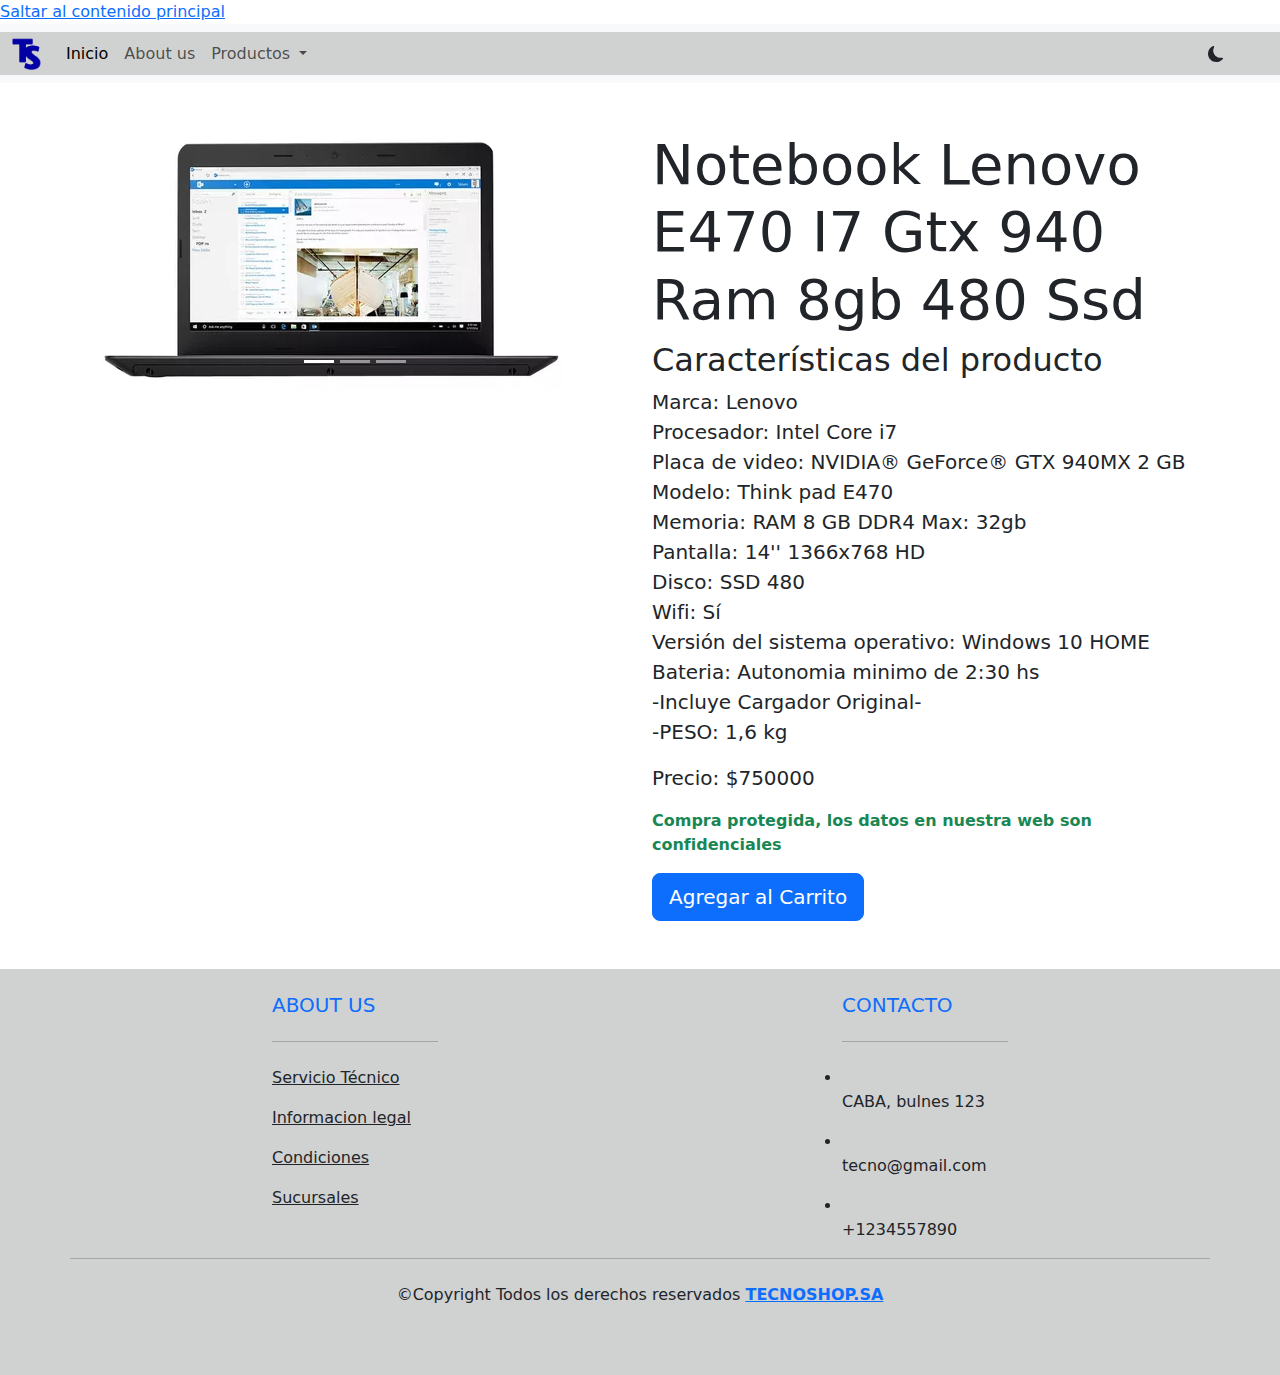
<file: Lenovo.html>
<!DOCTYPE html>
<html lang="es">
<head>
    <meta charset="UTF-8">
    <meta name="viewport" content="width=device-width, initial-scale=1.0">
    <link href="https://cdn.jsdelivr.net/npm/bootstrap@5.3.3/dist/css/bootstrap.min.css" rel="stylesheet" integrity="sha384-QWTKZyjpPEjISv5WaRU9OFeRpok6YctnYmDr5pNlyT2bRjXh0JMhjY6hW+ALEwIH" crossorigin="anonymous"> 
    <link rel="stylesheet" href="https://cdnjs.cloudflare.com/ajax/libs/font-awesome/6.4.0/css/all.min.css" integrity="sha512-iecdLmaskl7CVkqkXNQ/ZH/XLlvWZOJyj7Yy7tcenmpD1ypASozpmT/E0iPtmFIB46ZmdtAc9eNBvH0H/ZpiBw==" crossorigin="anonymous" referrerpolicy="no-referrer" />
    <link rel="stylesheet" href="/CSS/style.css" id="style">
    <link rel="shortcut icon" href="/Recursos/favicon.ico" type="image/x-icon">
    <title>Detalle Lenovo - TecnoShop</title>
</head>
<body data-bs-theme="light" id="body">
    <a href="#main-content" class="skip-link">Saltar al contenido principal</a>
    <header>
        <nav class="navbar navbar-expand-lg bg-body-tertiary">
            <div class="container-fluid">
                <a class="navbar-brand" href="index.html">
                    <img src="/Recursos/Logo-Photoroom.png" alt="logo" width="30">
                </a>
                <button class="navbar-toggler" type="button" data-bs-toggle="collapse" data-bs-target="#navbarSupportedContent" aria-controls="navbarSupportedContent" aria-expanded="false" aria-label="Toggle navigation">
                    <span class="navbar-toggler-icon"></span>
                </button>
                <div class="collapse navbar-collapse" id="navbarSupportedContent">
                    <ul class="navbar-nav me-auto mb-2 mb-lg-0">
                        <li class="nav-item">
                            <a class="nav-link active" aria-current="page" href="index.html">Inicio</a>
                        </li>
                        <li class="nav-item">
                            <a class="nav-link" href="#about">About us</a>
                        </li>
                        <li class="nav-item dropdown">
                            <a class="nav-link dropdown-toggle" href="#" role="button" data-bs-toggle="dropdown" aria-expanded="false">
                                Productos
                            </a>
                            <ul class="dropdown-menu">
                                <li><a class="dropdown-item" href="productos.html?tab=celulares">Celulares</a></li>
                                <li><a class="dropdown-item" href="productos.html?tab=computadoras">Computadoras</a></li>
                            </ul>
                        </li>
                    </ul>
                </div>
                <div class="col-md-1 text-center text-md-right">
                    <button type="button" class="btn rounded-fill" id="darkMode" onclick="cambiarTema()" aria-label="Contraste">
                        <svg xmlns="http://www.w3.org/2000/svg" height="16" fill="currentColor" class="bi bi-moon-fill" viewBox="0 0 16 16">
                            <path d="M6 .278a.77.77 0 0 1 .08.858 7.2 7.2 0 0 0-.878 3.46c0 4.021 3.278 7.277 7.318 7.277q.792-.001 1.533-.16a.79.79 0 0 1 .81.316.73.73 0 0 1-.031.893A8.35 8.35 0 0 1 8.344 16C3.734 16 0 12.286 0 7.71 0 4.266 2.114 1.312 5.124.06A.75.75 0 0 1 6 .278"/>
                        </svg>
                    </button>
                </div>
            </div>
        </nav>
    </header>
    <main id="main-content">
        <div class="container mt-5">
            <div class="row">
                <div class="col-md-6">
                    <div id="productCarousel" class="carousel slide" data-bs-ride="carousel">
                        <div class="carousel-indicators">
                            <button type="button" data-bs-target="#productCarousel" data-bs-slide-to="0" class="active" aria-current="true" aria-label="Slide 1"></button>
                            <button type="button" data-bs-target="#productCarousel" data-bs-slide-to="1" aria-label="Slide 2"></button>
                            <button type="button" data-bs-target="#productCarousel" data-bs-slide-to="2" aria-label="Slide 3"></button>
                        </div>
                        <div class="carousel-inner">
                            <div class="carousel-item active">
                                <img src="/Recursos/lenovo.webp" class="d-block" alt="Vista de la Notebook Lenovo E470 I7 Gtx 940 Ram 8gb 480 Ssd de frente">
                            </div>
                            <div class="carousel-item">
                                <img src="/Recursos/lenovo2.webp" class="d-block" alt="Vista de la Notebook Lenovo E470 I7 Gtx 940 Ram 8gb 480 Ssd de costado">
                            </div>
                            <div class="carousel-item">
                                <img src="/Recursos/lenovo3.webp" class="d-block" alt="Vista de la Notebook Lenovo E470 I7 Gtx 940 Ram 8gb 480 Ssd en diagonal">
                            </div>
                        </div>
                        <button class="carousel-control-prev" type="button" data-bs-target="#productCarousel" data-bs-slide="prev">
                            <span class="carousel-control-prev-icon" aria-hidden="true"></span>
                            <span class="visually-hidden">Anterior</span>
                        </button>
                        <button class="carousel-control-next" type="button" data-bs-target="#productCarousel" data-bs-slide="next">
                            <span class="carousel-control-next-icon" aria-hidden="true"></span>
                            <span class="visually-hidden">Siguiente</span>
                        </button>
                    </div>
                </div>
                <div class="col-md-6">
                    <h1 class="display-4">Notebook Lenovo E470 I7 Gtx 940 Ram 8gb 480 Ssd </h1>
                    <h2>Características del producto</h2>
                    <p class="lead">
                        
Marca: Lenovo <br>
Procesador: Intel Core i7<br>
Placa de video: NVIDIA® GeForce® GTX 940MX 2 GB<br>
Modelo: Think pad E470<br>
Memoria: RAM 8 GB DDR4 Max: 32gb<br>
Pantalla: 14'' 1366x768 HD<br>
Disco: SSD 480<br>
Wifi: Sí<br>
Versión del sistema operativo: Windows 10 HOME<br>
Bateria: Autonomia minimo de 2:30 hs<br>
-Incluye Cargador Original-<br>
-PESO: 1,6 kg<br>
                    </p>
                    <p class="lead"><strong>Precio:  $750000</strong></p>
                    <p class="text-success"><strong>Compra protegida, los datos en nuestra web son confidenciales</strong></p>
                    <a href="#" class="btn btn-primary btn-lg">Agregar al Carrito</a>
                </div>
            </div>
        </div>
    </main>

    <footer class="text-dark pt-2 pb-1 mt-5" id="footer">
        <div class="container text-center text-md-start">
            <div class="row text-center text-md-start">
                <div class="col-md-2 col-lg-2 col-xl-2 mx-auto mt-3">
                    <h5 class="text-uppercase mb-4 font-weight-bold text-primary" id="about">About Us</h5>
                    <hr class="mb-4">
                    <p><a href="#" class="text-dark">Servicio Técnico</a></p>
                    <p><a href="#" class="text-dark">Informacion legal</a></p>
                    <p><a href="#" class="text-dark">Condiciones</a></p>
                    <p><a href="#" class="text-dark">Sucursales</a></p>
                </div>
                
        <div class="col-md-2 col-lg-2 col-xl-2 mx-auto mt-3">
            <h5 class="text-uppercase mb-4 font-weigth-bold text-primary"> contacto</h5>
            <hr class="mb-4">
            <p>
              <li class="fas fa-home me-2"></li>CABA, bulnes 123 
           </p>
           
           <p>
             <li class="fas fa-envelope me-2" ></li> tecno@gmail.com
           </p>

           <p>
             <li class="fas fa-phone me-2" ></li> +1234557890
          </p>
       </div>
                <hr class="mb-4">
                <div class="text-center mb-2">
                    <p>&copy;Copyright Todos los derechos reservados
                        <a href="#"><strong class="text-primary">TECNOSHOP.SA</strong></a>
                    </p>
                </div>
                <div class="text-center">
                    <ul class="list-unstyled list-inline">
                        <li class="list-inline-item"><a href="#" class="text-dark" aria-label="facebook"><i class="fab fa-facebook"></i></a></li>
                        <li class="list-inline-item"><a href="#" class="text-dark"><i class="fab fa-twitter"></i></a></li>
                        <li class="list-inline-item"><a href="#" class="text-dark" aria-label="google plus"><i class="fab fa-google-plus"></i></a></li>
                        <li class="list-inline-item"><a href="#" class="text-dark"><i class="fab fa-linkedin" aria-label="linkedin"></i></a></li>
                        <li class="list-inline-item"><a href="#" class="text-dark"><i class="fab fa-instagram" aria-label="instagram"></i></a></li>
                        <li class="list-inline-item"><a href="#" class="text-dark"><i class="fab fa-twitter" aria-label="X"></i></a></li>
                    </ul>
                </div>
            </div>
        </div>
    </footer>

    <script src="/JS/index.js"></script>
    <script src="https://cdn.jsdelivr.net/npm/@popperjs/core@2.11.8/dist/umd/popper.min.js" integrity="sha384-I7E8VVD/ismYTF4hNIPjVp/Zjvgyol6VFvRkX/vR+Vc4jQkC+hVqc2pM8ODewa9r" crossorigin="anonymous"></script>
    <script src="https://cdn.jsdelivr.net/npm/bootstrap@5.3.3/dist/js/bootstrap.min.js" integrity="sha384-0pUGZvbkm6XF6gxjEnlmuGrJXVbNuzT9qBBavbLwCsOGabYfZo0T0to5eqruptLy" crossorigin="anonymous"></script>
</body>
</html>
</file>
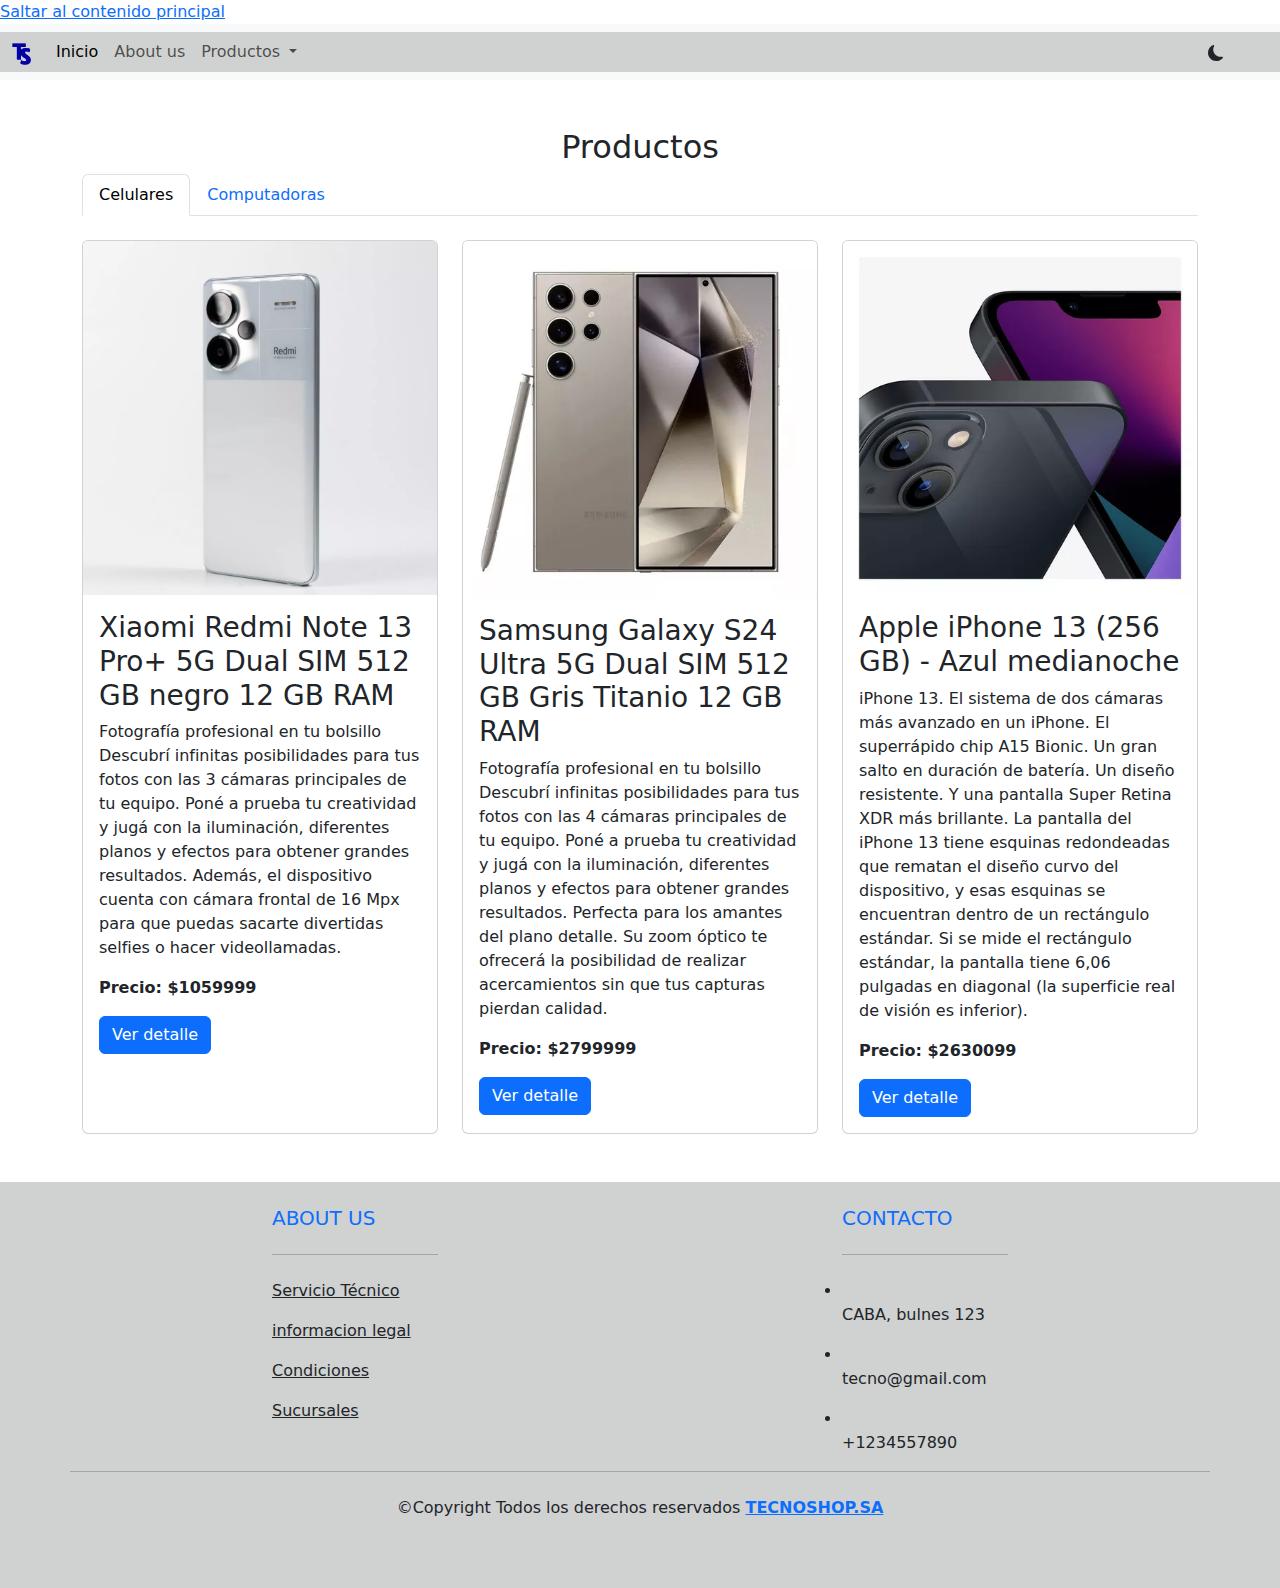
<file: productos.html>
<!DOCTYPE html>
<html lang="es">
<head>
    <meta charset="UTF-8">
    <meta name="viewport" content="width=device-width, initial-scale=1.0">
    <link href="https://cdn.jsdelivr.net/npm/bootstrap@5.3.3/dist/css/bootstrap.min.css" rel="stylesheet" integrity="sha384-QWTKZyjpPEjISv5WaRU9OFeRpok6YctnYmDr5pNlyT2bRjXh0JMhjY6hW+ALEwIH" crossorigin="anonymous"> 
    <link rel="stylesheet" href="https://cdnjs.cloudflare.com/ajax/libs/font-awesome/6.4.0/css/all.min.css" integrity="sha512-iecdLmaskl7CVkqkXNQ/ZH/XLlvWZOJyj7Yy7tcenmpD1ypASozpmT/E0iPtmFIB46ZmdtAc9eNBvH0H/ZpiBw==" crossorigin="anonymous" referrerpolicy="no-referrer" />
    <link rel="stylesheet" href="/CSS/style.css" id="style">
    <link rel="shortcut icon" href="/Recursos/Logo-Photoroom.png" type="image/x-icon">
  
    <title>TecnoShop</title>
</head>
<body data-bs-theme="light" id="body">
  <a href="#main-content" class="skip-link">Saltar al contenido principal</a>
    <header>
        <nav class="navbar navbar-expand-lg bg-body-tertiary">
            <div class="container-fluid">
              <a class="navbar-brand" href="index.html">
                <img src="/Recursos/Logo-Photoroom.png" alt="logo" width="20">
              </a>
              <button class="navbar-toggler" type="button" data-bs-toggle="collapse" data-bs-target="#navbarSupportedContent" aria-controls="navbarSupportedContent" aria-expanded="false" aria-label="Toggle navigation">
                <span class="navbar-toggler-icon"></span>
              </button>
              <div class="collapse navbar-collapse" id="navbarSupportedContent">
                <ul class="navbar-nav me-auto mb-2 mb-lg-0">
                  <li class="nav-item">
                    <a class="nav-link active" aria-current="page" href="index.html">Inicio</a>
                  </li>
                  <li class="nav-item">
                    <a class="nav-link" href="#about">About us</a>
                  </li>
                  <li class="nav-item dropdown">
                    <a class="nav-link dropdown-toggle" href="#" role="button" data-bs-toggle="dropdown" aria-expanded="false">
                      Productos
                    </a>
                    <ul class="dropdown-menu">
                      <li><a class="dropdown-item" href="productos.html?tab=celulares">Celulares</a></li>
                      <li><a class="dropdown-item" href="productos.html?tab=computadoras">Computadoras</a></li>
                    </ul>
                  </li>
                </ul>
                
              </div>
              <!---------------------BOTON DE ALTO CONTRASTE-------------------->
             <div class="col-md-1 text-center text-md-right" >
              <button type="button" class="btn rounded-fill" id="darkMode" onclick="cambiarTema()"  aria-label="CONTRASTE--------------------"><svg xmlns="http://www.w3.org/2000/svg"  height="16" fill="currentColor" class="bi bi-moon-fill" viewBox="0 0 16 16">
                <path d="M6 .278a.77.77 0 0 1 .08.858 7.2 7.2 0 0 0-.878 3.46c0 4.021 3.278 7.277 7.318 7.277q.792-.001 1.533-.16a.79.79 0 0 1 .81.316.73.73 0 0 1-.031.893A8.35 8.35 0 0 1 8.344 16C3.734 16 0 12.286 0 7.71 0 4.266 2.114 1.312 5.124.06A.75.75 0 0 1 6 .278"/>
              </svg> </button>
             </div>
              
            </div>
          </nav>

    </header>
    <main id="main-content">
        <div class="container mt-5">
          <h2 class="text-center">Productos</h2>
          <ul class="nav nav-tabs" id="myTab" role="tablist">
              <li class="nav-item">
                  <a class="nav-link active" id="celulares-tab" data-bs-toggle="tab" href="#celulares" role="tab" aria-controls="celulares" aria-selected="true">Celulares</a>
              </li>
              <li class="nav-item">
                  <a class="nav-link" id="computadoras-tab" data-bs-toggle="tab" href="#computadoras" role="tab" aria-controls="computadoras" aria-selected="false">Computadoras</a>
              </li>
          </ul>
          <div class="tab-content" id="myTabContent">
              <!-- Celulares -->
              <div class="tab-pane fade show active" id="celulares" role="tabpanel" aria-labelledby="celulares-tab">
                  <div class="row mt-4">
                      <div class="col-md-4">
                          <div class="card h-100" id="card">
                              <img src="/Recursos/Xiaomi3.webp" class="card-img-top" alt="Xiaomi Redmi Note 13 Pro">
                              <div class="card-body">
                                  <h3 class="card-title">Xiaomi Redmi Note 13 Pro+ 5G Dual SIM 512 GB negro 12 GB RAM</h3>
                                  <p class="card-text">Fotografía profesional en tu bolsillo
                                    Descubrí infinitas posibilidades para tus fotos con las 3 cámaras principales de tu equipo. Poné a prueba tu creatividad y jugá con la iluminación, diferentes planos y efectos para obtener grandes resultados.
                                    
                                    Además, el dispositivo cuenta con cámara frontal de 16 Mpx para que puedas sacarte divertidas selfies o hacer videollamadas.</p>
                                  <p class="card-text"><strong>Precio: $1059999 </strong></p>
                                  <a href="Xiaomi.html" class="btn btn-primary">Ver detalle</a>
                              </div>
                          </div>
                      </div>
                      <div class="col-md-4">
                          <div class="card h-100" id="card">
                              <img src="/Recursos//Samsung1.webp" class="card-img-top" alt="Samsung Galaxy S24 Ultra"  >
                              <div class="card-body">
                                  <h3 class="card-title">Samsung Galaxy S24 Ultra 5G Dual SIM 512 GB Gris Titanio 12 GB RAM</h3>
                                  <p class="card-text">Fotografía profesional en tu bolsillo
                                    Descubrí infinitas posibilidades para tus fotos con las 4 cámaras principales de tu equipo. Poné a prueba tu creatividad y jugá con la iluminación, diferentes planos y efectos para obtener grandes resultados.
                                    
                                    Perfecta para los amantes del plano detalle. Su zoom óptico te ofrecerá la posibilidad de realizar acercamientos sin que tus capturas pierdan calidad.  </p>
                                  <p class="card-text"><strong>Precio: $2799999</strong></p>
                                  <a href="Samsung.html" class="btn btn-primary">Ver detalle</a>
                              </div>
                          </div>
                      </div>
                      <div class="col-md-4">
                          <div class="card h-100" id="card">
                              <img src="/Recursos/apple3.webp" class="card-img-top" alt="Apple iPhone 13 Apple iPhone 13">
                              <div class="card-body">
                                  <h3 class="card-title">Apple iPhone 13 (256 GB) - Azul medianoche </h3>
                                  <p class="card-text">iPhone 13. El sistema de dos cámaras más avanzado en un iPhone. El superrápido chip A15 Bionic. Un gran
                                    salto en duración de batería. Un diseño resistente. Y una pantalla Super Retina XDR más brillante. La pantalla del iPhone 13 tiene esquinas redondeadas que rematan el diseño curvo del dispositivo, y esas esquinas se encuentran dentro de un rectángulo estándar. Si se mide el rectángulo estándar, la pantalla tiene 6,06 pulgadas en diagonal (la superficie real de visión es inferior).</p>
                                  <p class="card-text"><strong>Precio: $2630099 </strong></p>
                                  <a href="apple.html" class="btn btn-primary">Ver detalle</a>
                              </div>
                          </div>
                      </div>
                  </div>
              </div>
              <!-- Computadoras -->
              <div class="tab-pane fade" id="computadoras" role="tabpanel" aria-labelledby="computadoras-tab">
                  <div class="row mt-4">
                      <div class="col-md-4">
                          <div class="card h-100" id="card">
                              <img src="/Recursos/lenovo2.webp" class="card-img-top" alt="Notebook Lenovo E470 ">
                              <div class="card-body">
                                  <h3 class="card-title">Notebook Lenovo E470 I7 Gtx 940 Ram 8gb 480 Ssd  </h3>
                                  <p class="card-text">Ideal para Estudio, Juegos, trabajos de oficina, y el hogar, Facil de transportar. Producto reacondicionado, puede presenta detalles estéticos, no afectan en su funcionamiento.</p>
                                  <p class="card-text"><strong>Precio: $750000 </strong></p>
                                  <a href="Lenovo.html" class="btn btn-primary">Ver detalle</a>
                              </div>
                          </div>
                      </div>
                      <div class="col-md-4">
                          <div class="card h-100" id="card">
                              <img src="/Recursos//hp.webp" class="card-img-top" alt="Notebook Hp Probook 440 ">
                              <div class="card-body">
                                  <h3 class="card-title">Notebook Hp Probook 440 G9 Intel I7 14 32gb Ram 512gb Ssd</h3>
                                  <p class="card-text">La laptop HP ProBook 440 ofrece a las empresas en crecimiento rendimiento profesional, HP Wolf Security for Business5 y durabilidad en un diseño compacto. Este equipo cuenta con un procesador Intel®2 y está protegido con seguridad siempre activa en la que puede confiar.La laptop HP ProBook 440 ofrece a las empresas en crecimiento un equipo duradero equipado con HP Wolf Security for Business5 que ofrece rendimiento profesional en un diseño compacto. </p>
                                  <p class="card-text"><strong>Precio: $1419820 </strong></p>
                                  <a href="Hp.html" class="btn btn-primary">Ver detalle</a>
                              </div>
                          </div>
                      </div>
                      <div class="col-md-4">
                          <div class="card h-100" id="card">
                              <img src="/Recursos/Asus.webp" class="card-img-top" alt="Asus Notebook Vivobook Go 14 ">
                              <div class="card-body">
                                  <h3 class="card-title">Notebook Asus Vivobook Go 14 Windows 11 128gb Ssd 4gb Ram Color Dreamy white</h3>
                                  <p class="card-text">El Asus Notebook Vivobook Go 14 Intel Celeron es la opción perfecta para aquellos que buscan un rendimiento confiable y una experiencia de uso fluida. Con su diseño elegante en color Dreamy White, este portátil combina estilo y funcionalidad en un solo dispositivo.</p>
                                  <p class="card-text"><strong>Precio: $927299 </strong></p>
                                  <a href="Asus.html" class="btn btn-primary">Ver detalle</a>
                              </div>
                          </div>
                      </div>
                  </div>
              </div>
          </div>
      </div>
      
        
      </main>   
     
     <!-----------------------FOOTER------------------------------>

    <footer class="text-dark pt-2 pb-1 mt-5" id="footer">
       <div class="container text-center text-md-start">
        <div class="row text-center text-md-start">
           

        <div class=" col-md-2 col-lg-2 col-xl-2 mx-auto mt-3">
            <h5 class="text-uppercase mb-4 font-weigth-bold text-primary" id="about"> About Us</h5>
            <hr class="mb-4">
            <p>
                <a href="#" class="text-dark"> Servicio Técnico </a>
            </p>
            <p>
                <a href="#" class="text-dark"> informacion legal </a>
            </p>
            <p>
                <a href="#" class="text-dark"> Condiciones </a>
            </p>
            <p>
                <a href="#" class="text-dark"> Sucursales </a>
            </p>
        </div> 

        <div class="col-md-2 col-lg-2 col-xl-2 mx-auto mt-3">
            <h5 class="text-uppercase mb-4 font-weigth-bold text-primary"> contacto</h5>
            <hr class="mb-4">
            <p>
              <li class="fas fa-home me-2"></li>CABA, bulnes 123 
           </p>
           
           <p>
             <li class="fas fa-envelope me-2" ></li> tecno@gmail.com
           </p>

           <p>
             <li class="fas fa-phone me-2" ></li> +1234557890
          </p>
       </div>

       <hr class="mb-4"> 
       <div class="text-center mb-2">
        <p> 
            &copy;Copyright Todos los derechos reservados 
            <a href="#">
                <strong class="text-primary"> TECNOSHOP.SA</strong>
            </a>
        </p>
       </div>

       <div class="text-center">
        <ul class="list-unstryles list-inlines">
            <li class="list-inline-item">
                <a href="#" class="text-dark" aria-label="facebook "  > <i class=" fab fa-facebook"  ></i></a>
            </li>
            <li class="list-inline-item">
                <a href="#" class="text-dark"> <i class=" fab fa-twitter"></i></a>
            </li>
            <li class="list-inline-item">
                <a href="#" class="text-dark" aria-label="google plus"> <i class=" fab fa-google-plus"></i></a>
            </li>
            <li class="list-inline-item">
                <a href="#" class="text-dark"> <i class=" fab fa-linkedin" aria-label="linkedin" ></i></a>
            </li>
            <li class="list-inline-item">
                <a href="#" class="text-dark"> <i class=" fab fa-instagram" aria-label="instagram"></i></a>
            </li>
            <li class="list-inline-item">
                <a href="#" class="text-dark"> <i class=" fab fa-twitter" aria-label="X"></i></a>
            </li>
        </ul>
       </div>
        
    
        </div>
       </div>
    </footer>
    <script src="/JS/index.js"></script>
    <script src="https://cdn.jsdelivr.net/npm/@popperjs/core@2.11.8/dist/umd/popper.min.js" integrity="sha384-I7E8VVD/ismYTF4hNIPjVp/Zjvgyol6VFvRkX/vR+Vc4jQkC+hVqc2pM8ODewa9r" crossorigin="anonymous"></script>
    <script src="https://cdn.jsdelivr.net/npm/bootstrap@5.3.3/dist/js/bootstrap.min.js" integrity="sha384-0pUGZvbkm6XF6gxjEnlmuGrJXVbNuzT9qBBavbLwCsOGabYfZo0T0to5eqruptLy" crossorigin="anonymous"></script>
    <script src="/JS/search.js"></script>
</body>
</html>
</file>
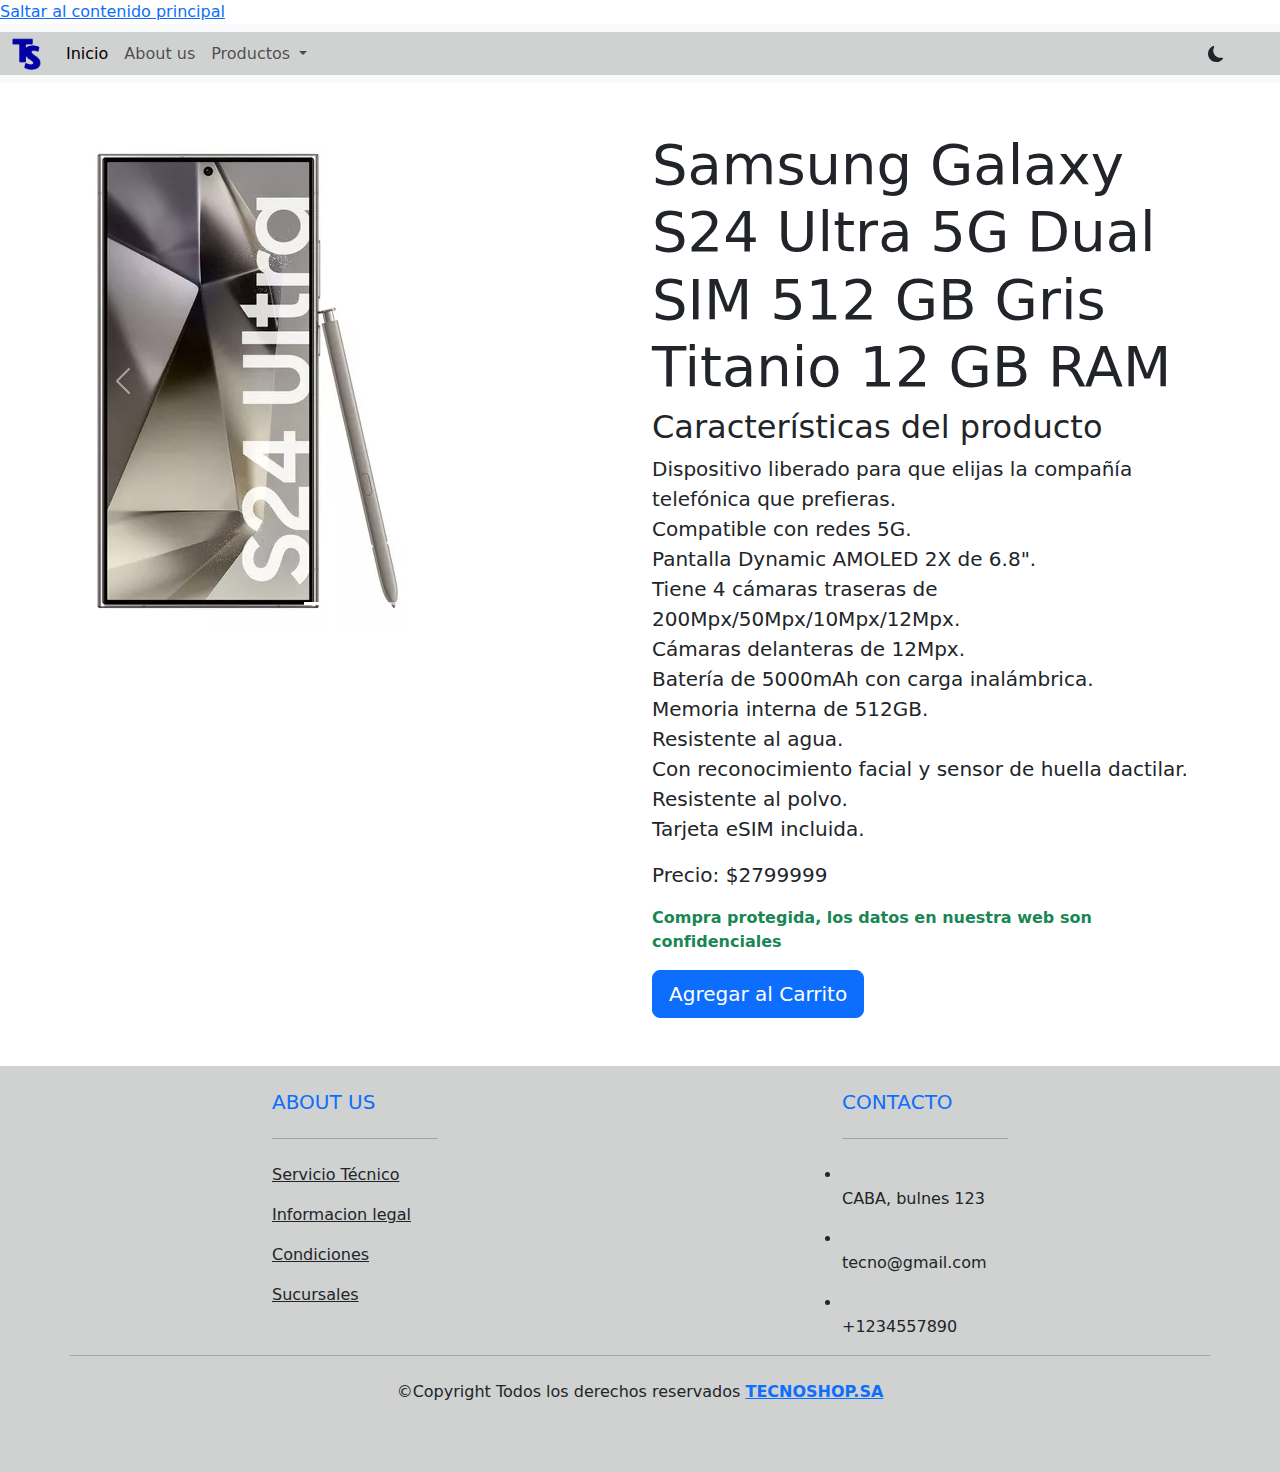
<file: Samsung.html>
<!DOCTYPE html>
<html lang="es">
<head>
    <meta charset="UTF-8">
    <meta name="viewport" content="width=device-width, initial-scale=1.0">
    <link href="https://cdn.jsdelivr.net/npm/bootstrap@5.3.3/dist/css/bootstrap.min.css" rel="stylesheet" integrity="sha384-QWTKZyjpPEjISv5WaRU9OFeRpok6YctnYmDr5pNlyT2bRjXh0JMhjY6hW+ALEwIH" crossorigin="anonymous"> 
    <link rel="stylesheet" href="https://cdnjs.cloudflare.com/ajax/libs/font-awesome/6.4.0/css/all.min.css" integrity="sha512-iecdLmaskl7CVkqkXNQ/ZH/XLlvWZOJyj7Yy7tcenmpD1ypASozpmT/E0iPtmFIB46ZmdtAc9eNBvH0H/ZpiBw==" crossorigin="anonymous" referrerpolicy="no-referrer" />
    <link rel="stylesheet" href="/CSS/style.css" id="style">
    <link rel="shortcut icon" href="/Recursos/favicon.ico" type="image/x-icon">
    <title>Detalle Samsung - TecnoShop</title>
</head>
<body data-bs-theme="light" id="body">
    <a href="#main-content" class="skip-link">Saltar al contenido principal</a>
    <header>
        <nav class="navbar navbar-expand-lg bg-body-tertiary">
            <div class="container-fluid">
                <a class="navbar-brand" href="index.html">
                    <img src="/Recursos/Logo-Photoroom.png" alt="logo" width="30">
                </a>
                <button class="navbar-toggler" type="button" data-bs-toggle="collapse" data-bs-target="#navbarSupportedContent" aria-controls="navbarSupportedContent" aria-expanded="false" aria-label="Toggle navigation">
                    <span class="navbar-toggler-icon"></span>
                </button>
                <div class="collapse navbar-collapse" id="navbarSupportedContent">
                    <ul class="navbar-nav me-auto mb-2 mb-lg-0">
                        <li class="nav-item">
                            <a class="nav-link active" aria-current="page" href="index.html">Inicio</a>
                        </li>
                        <li class="nav-item">
                            <a class="nav-link" href="#about">About us</a>
                        </li>
                        <li class="nav-item dropdown">
                            <a class="nav-link dropdown-toggle" href="#" role="button" data-bs-toggle="dropdown" aria-expanded="false">
                                Productos
                            </a>
                            <ul class="dropdown-menu">
                                <li><a class="dropdown-item" href="productos.html?tab=celulares">Celulares</a></li>
                                <li><a class="dropdown-item" href="productos.html?tab=computadoras">Computadoras</a></li>
                            </ul>
                        </li>
                    </ul>
                </div>
                <div class="col-md-1 text-center text-md-right">
                    <button type="button" class="btn rounded-fill" id="darkMode" onclick="cambiarTema()" aria-label="Contraste">
                        <svg xmlns="http://www.w3.org/2000/svg" height="16" fill="currentColor" class="bi bi-moon-fill" viewBox="0 0 16 16">
                            <path d="M6 .278a.77.77 0 0 1 .08.858 7.2 7.2 0 0 0-.878 3.46c0 4.021 3.278 7.277 7.318 7.277q.792-.001 1.533-.16a.79.79 0 0 1 .81.316.73.73 0 0 1-.031.893A8.35 8.35 0 0 1 8.344 16C3.734 16 0 12.286 0 7.71 0 4.266 2.114 1.312 5.124.06A.75.75 0 0 1 6 .278"/>
                        </svg>
                    </button>
                </div>
            </div>
        </nav>
    </header>
    <main id="main-content">
        <div class="container mt-5">
            <div class="row">
                <div class="col-md-6">
                    <div id="productCarousel" class="carousel slide" data-bs-ride="carousel">
                        <div class="carousel-indicators">
                            <button type="button" data-bs-target="#productCarousel" data-bs-slide-to="0" class="active" aria-current="true" aria-label="Slide 1"></button>
                            <button type="button" data-bs-target="#productCarousel" data-bs-slide-to="1" aria-label="Slide 2"></button>
                            <button type="button" data-bs-target="#productCarousel" data-bs-slide-to="2" aria-label="Slide 3"></button>
                        </div>
                        <div class="carousel-inner">
                            <div class="carousel-item active">
                                <img src="/Recursos/samsung.webp" class="d-block" alt="Vista del Samsung Galaxy S24 Ultra de frente">
                            </div>
                            <div class="carousel-item">
                                <img src="/Recursos/samsung2.webp" class="d-block" alt="Vista Samsung Galaxy S24 Ultra de costado">
                            </div>
                            <div class="carousel-item">
                                <img src="/Recursos/Samsung1.webp" class="d-block" alt="Vista Samsung Galaxy S24 Ultra de frente y de atras">
                            </div>
                        </div>
                        <button class="carousel-control-prev" type="button" data-bs-target="#productCarousel" data-bs-slide="prev">
                            <span class="carousel-control-prev-icon" aria-hidden="true"></span>
                            <span class="visually-hidden">Anterior</span>
                        </button>
                        <button class="carousel-control-next" type="button" data-bs-target="#productCarousel" data-bs-slide="next">
                            <span class="carousel-control-next-icon" aria-hidden="true"></span>
                            <span class="visually-hidden">Siguiente</span>
                        </button>
                    </div>
                </div>
                <div class="col-md-6">
                    <h1 class="display-4">Samsung Galaxy S24 Ultra 5G Dual SIM 512 GB Gris Titanio 12 GB RAM</h1>
                    <h2>Características del producto</h2>
                    <p class="lead">
                        
                        Dispositivo liberado para que elijas la compañía telefónica que prefieras.<br>
                        Compatible con redes 5G.<br>
                        Pantalla Dynamic AMOLED 2X de 6.8".<br>
                        Tiene 4 cámaras traseras de 200Mpx/50Mpx/10Mpx/12Mpx.<br>
                        Cámaras delanteras de 12Mpx.<br>
                        Batería de 5000mAh con carga inalámbrica.<br>
                        Memoria interna de 512GB.<br>
                        Resistente al agua.<br>
                        Con reconocimiento facial y sensor de huella dactilar.<br>
                        Resistente al polvo.<br>
                        Tarjeta eSIM incluida.<br>
                    </p>
                    <p class="lead"><strong>Precio: $2799999</strong></p>
                    <p class="text-success"><strong>Compra protegida, los datos en nuestra web son confidenciales</strong></p>
                    <a href="#" class="btn btn-primary btn-lg">Agregar al Carrito</a>
                </div>
            </div>
        </div>
    </main>

    <footer class="text-dark pt-2 pb-1 mt-5" id="footer">
        <div class="container text-center text-md-start">
            <div class="row text-center text-md-start">
                <div class="col-md-2 col-lg-2 col-xl-2 mx-auto mt-3">
                    <h5 class="text-uppercase mb-4 font-weight-bold text-primary" id="about">About Us</h5>
                    <hr class="mb-4">
                    <p><a href="#" class="text-dark">Servicio Técnico</a></p>
                    <p><a href="#" class="text-dark">Informacion legal</a></p>
                    <p><a href="#" class="text-dark">Condiciones</a></p>
                    <p><a href="#" class="text-dark">Sucursales</a></p>
                </div>
                
        <div class="col-md-2 col-lg-2 col-xl-2 mx-auto mt-3">
            <h5 class="text-uppercase mb-4 font-weigth-bold text-primary"> contacto</h5>
            <hr class="mb-4">
            <p>
              <li class="fas fa-home me-2"></li>CABA, bulnes 123 
           </p>
           
           <p>
             <li class="fas fa-envelope me-2" ></li> tecno@gmail.com
           </p>

           <p>
             <li class="fas fa-phone me-2" ></li> +1234557890
          </p>
       </div>
                <hr class="mb-4">
                <div class="text-center mb-2">
                    <p>&copy;Copyright Todos los derechos reservados
                        <a href="#"><strong class="text-primary">TECNOSHOP.SA</strong></a>
                    </p>
                </div>
                <div class="text-center">
                    <ul class="list-unstyled list-inline">
                        <li class="list-inline-item"><a href="#" class="text-dark" aria-label="facebook"><i class="fab fa-facebook"></i></a></li>
                        <li class="list-inline-item"><a href="#" class="text-dark"><i class="fab fa-twitter"></i></a></li>
                        <li class="list-inline-item"><a href="#" class="text-dark" aria-label="google plus"><i class="fab fa-google-plus"></i></a></li>
                        <li class="list-inline-item"><a href="#" class="text-dark"><i class="fab fa-linkedin" aria-label="linkedin"></i></a></li>
                        <li class="list-inline-item"><a href="#" class="text-dark"><i class="fab fa-instagram" aria-label="instagram"></i></a></li>
                        <li class="list-inline-item"><a href="#" class="text-dark"><i class="fab fa-twitter" aria-label="X"></i></a></li>
                    </ul>
                </div>
            </div>
        </div>
    </footer>

    <script src="/JS/index.js"></script>
    <script src="https://cdn.jsdelivr.net/npm/@popperjs/core@2.11.8/dist/umd/popper.min.js" integrity="sha384-I7E8VVD/ismYTF4hNIPjVp/Zjvgyol6VFvRkX/vR+Vc4jQkC+hVqc2pM8ODewa9r" crossorigin="anonymous"></script>
    <script src="https://cdn.jsdelivr.net/npm/bootstrap@5.3.3/dist/js/bootstrap.min.js" integrity="sha384-0pUGZvbkm6XF6gxjEnlmuGrJXVbNuzT9qBBavbLwCsOGabYfZo0T0to5eqruptLy" crossorigin="anonymous"></script>
</body>
</html>
</file>
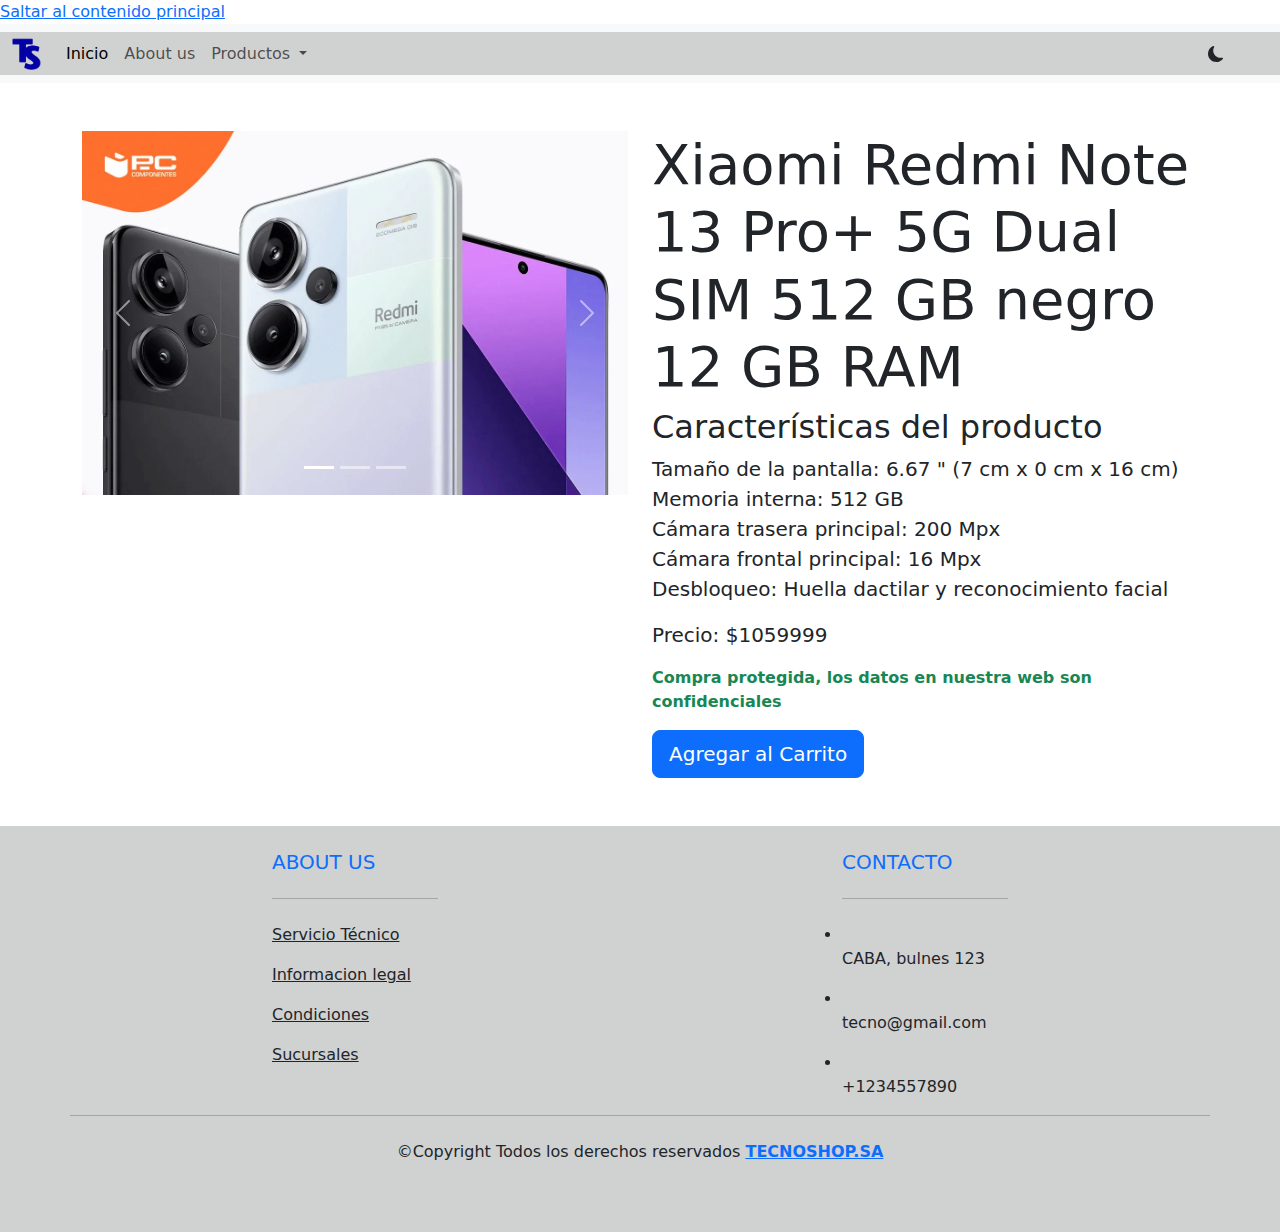
<file: Xiaomi.html>
<!DOCTYPE html>
<html lang="es">
<head>
    <meta charset="UTF-8">
    <meta name="viewport" content="width=device-width, initial-scale=1.0">
    <link href="https://cdn.jsdelivr.net/npm/bootstrap@5.3.3/dist/css/bootstrap.min.css" rel="stylesheet" integrity="sha384-QWTKZyjpPEjISv5WaRU9OFeRpok6YctnYmDr5pNlyT2bRjXh0JMhjY6hW+ALEwIH" crossorigin="anonymous"> 
    <link rel="stylesheet" href="https://cdnjs.cloudflare.com/ajax/libs/font-awesome/6.4.0/css/all.min.css" integrity="sha512-iecdLmaskl7CVkqkXNQ/ZH/XLlvWZOJyj7Yy7tcenmpD1ypASozpmT/E0iPtmFIB46ZmdtAc9eNBvH0H/ZpiBw==" crossorigin="anonymous" referrerpolicy="no-referrer" />
    <link rel="stylesheet" href="CSS/style.css" id="style">
    <link rel="shortcut icon" href="/Recursos/favicon.ico" type="image/x-icon">
    <title>Detalle Xiaomi - TecnoShop</title>
</head>
<body data-bs-theme="light" id="body">
    <a href="#main-content" class="skip-link">Saltar al contenido principal</a>
    <header>
        <nav class="navbar navbar-expand-lg bg-body-tertiary">
            <div class="container-fluid">
                <a class="navbar-brand" href="index.html">
                    <img src="/Recursos/Logo-Photoroom.png" alt="logo" width="30">
                </a>
                <button class="navbar-toggler" type="button" data-bs-toggle="collapse" data-bs-target="#navbarSupportedContent" aria-controls="navbarSupportedContent" aria-expanded="false" aria-label="Toggle navigation">
                    <span class="navbar-toggler-icon"></span>
                </button>
                <div class="collapse navbar-collapse" id="navbarSupportedContent">
                    <ul class="navbar-nav me-auto mb-2 mb-lg-0">
                        <li class="nav-item">
                            <a class="nav-link active" aria-current="page" href="index.html">Inicio</a>
                        </li>
                        <li class="nav-item">
                            <a class="nav-link" href="#about">About us</a>
                        </li>
                        <li class="nav-item dropdown">
                            <a class="nav-link dropdown-toggle" href="#" role="button" data-bs-toggle="dropdown" aria-expanded="false">
                                Productos
                            </a>
                            <ul class="dropdown-menu">
                                <li><a class="dropdown-item" href="productos.html?tab=celulares">Celulares</a></li>
                                <li><a class="dropdown-item" href="productos.html?tab=computadoras">Computadoras</a></li>
                            </ul>
                        </li>
                    </ul>
                </div>
                <div class="col-md-1 text-center text-md-right">
                    <button type="button" class="btn rounded-fill" id="darkMode" onclick="cambiarTema()" aria-label="Contraste">
                        <svg xmlns="http://www.w3.org/2000/svg" height="16" fill="currentColor" class="bi bi-moon-fill" viewBox="0 0 16 16">
                            <path d="M6 .278a.77.77 0 0 1 .08.858 7.2 7.2 0 0 0-.878 3.46c0 4.021 3.278 7.277 7.318 7.277q.792-.001 1.533-.16a.79.79 0 0 1 .81.316.73.73 0 0 1-.031.893A8.35 8.35 0 0 1 8.344 16C3.734 16 0 12.286 0 7.71 0 4.266 2.114 1.312 5.124.06A.75.75 0 0 1 6 .278"/>
                        </svg>
                    </button>
                </div>
            </div>
        </nav>
    </header>
    <main id="main-content">
        <div class="container mt-5">
            <div class="row">
                <div class="col-md-6">
                    <div id="productCarousel" class="carousel slide" data-bs-ride="carousel">
                        <div class="carousel-indicators">
                            <button type="button" data-bs-target="#productCarousel" data-bs-slide-to="0" class="active" aria-current="true" aria-label="Slide 1"></button>
                            <button type="button" data-bs-target="#productCarousel" data-bs-slide-to="1" aria-label="Slide 2"></button>
                            <button type="button" data-bs-target="#productCarousel" data-bs-slide-to="2" aria-label="Slide 3"></button>
                        </div>
                        <div class="carousel-inner">
                            <div class="carousel-item active">
                                <img src="/Recursos/Xiaomi.jpg" class="d-block w-100" alt="Vista del Xiaomi Redmi Note 13 Pro+ en tres colores">
                            </div>
                            <div class="carousel-item">
                                <img src="/Recursos/Xiaomi2.jpg" class="d-block w-100" alt="Vista trasera y delantera del Xiaomi Redmi Note 13 Pro+ en blanco">
                            </div>
                            <div class="carousel-item">
                                <img src="/Recursos/Xiaomi3.webp" class="d-block w-100" alt="Vista trasera del Xiaomi Redmi Note 13 Pro+ en blanco">
                            </div>
                        </div>
                        <button class="carousel-control-prev" type="button" data-bs-target="#productCarousel" data-bs-slide="prev">
                            <span class="carousel-control-prev-icon" aria-hidden="true"></span>
                            <span class="visually-hidden">Anterior</span>
                        </button>
                        <button class="carousel-control-next" type="button" data-bs-target="#productCarousel" data-bs-slide="next">
                            <span class="carousel-control-next-icon" aria-hidden="true"></span>
                            <span class="visually-hidden">Siguiente</span>
                        </button>
                    </div>
                </div>
                <div class="col-md-6">
                    <h1 class="display-4">Xiaomi Redmi Note 13 Pro+ 5G Dual SIM 512 GB negro 12 GB RAM</h1>
                    <h2>Características del producto</h2>
                    <p class="lead">
                        
Tamaño de la pantalla: 6.67 "
(7 cm x 0 cm x 16 cm)<br>
Memoria interna: 512 GB<br>
Cámara trasera principal: 200 Mpx<br>
Cámara frontal principal: 16 Mpx<br>
Desbloqueo: Huella dactilar y reconocimiento facial
                    </p>
                    <p class="lead"><strong>Precio: $1059999</strong></p>
                    <p class="text-success"><strong>Compra protegida, los datos en nuestra web son confidenciales</strong></p>
                    <a href="#" class="btn btn-primary btn-lg">Agregar al Carrito</a>
                </div>
            </div>
        </div>
    </main>

    <footer class="text-dark pt-2 pb-1 mt-5" id="footer">
        <div class="container text-center text-md-start">
            <div class="row text-center text-md-start">
                <div class="col-md-2 col-lg-2 col-xl-2 mx-auto mt-3">
                    <h5 class="text-uppercase mb-4 font-weight-bold text-primary" id="about">About Us</h5>
                    <hr class="mb-4">
                    <p><a href="#" class="text-dark">Servicio Técnico</a></p>
                    <p><a href="#" class="text-dark">Informacion legal</a></p>
                    <p><a href="#" class="text-dark">Condiciones</a></p>
                    <p><a href="#" class="text-dark">Sucursales</a></p>
                </div>
                
        <div class="col-md-2 col-lg-2 col-xl-2 mx-auto mt-3">
            <h5 class="text-uppercase mb-4 font-weigth-bold text-primary"> contacto</h5>
            <hr class="mb-4">
            <p>
              <li class="fas fa-home me-2"></li>CABA, bulnes 123 
           </p>
           
           <p>
             <li class="fas fa-envelope me-2" ></li> tecno@gmail.com
           </p>

           <p>
             <li class="fas fa-phone me-2" ></li> +1234557890
          </p>
       </div>
                <hr class="mb-4">
                <div class="text-center mb-2">
                    <p>&copy;Copyright Todos los derechos reservados
                        <a href="#"><strong class="text-primary">TECNOSHOP.SA</strong></a>
                    </p>
                </div>
                <div class="text-center">
                    <ul class="list-unstyled list-inline">
                        <li class="list-inline-item"><a href="#" class="text-dark" aria-label="facebook"><i class="fab fa-facebook"></i></a></li>
                        <li class="list-inline-item"><a href="#" class="text-dark"><i class="fab fa-twitter"></i></a></li>
                        <li class="list-inline-item"><a href="#" class="text-dark" aria-label="google plus"><i class="fab fa-google-plus"></i></a></li>
                        <li class="list-inline-item"><a href="#" class="text-dark"><i class="fab fa-linkedin" aria-label="linkedin"></i></a></li>
                        <li class="list-inline-item"><a href="#" class="text-dark"><i class="fab fa-instagram" aria-label="instagram"></i></a></li>
                        <li class="list-inline-item"><a href="#" class="text-dark"><i class="fab fa-twitter" aria-label="X"></i></a></li>
                    </ul>
                </div>
            </div>
        </div>
    </footer>

    <script src="/JS/index.js"></script>
    <script src="https://cdn.jsdelivr.net/npm/@popperjs/core@2.11.8/dist/umd/popper.min.js" integrity="sha384-I7E8VVD/ismYTF4hNIPjVp/Zjvgyol6VFvRkX/vR+Vc4jQkC+hVqc2pM8ODewa9r" crossorigin="anonymous"></script>
    <script src="https://cdn.jsdelivr.net/npm/bootstrap@5.3.3/dist/js/bootstrap.min.js" integrity="sha384-0pUGZvbkm6XF6gxjEnlmuGrJXVbNuzT9qBBavbLwCsOGabYfZo0T0to5eqruptLy" crossorigin="anonymous"></script>
</body>
</html>
</file>
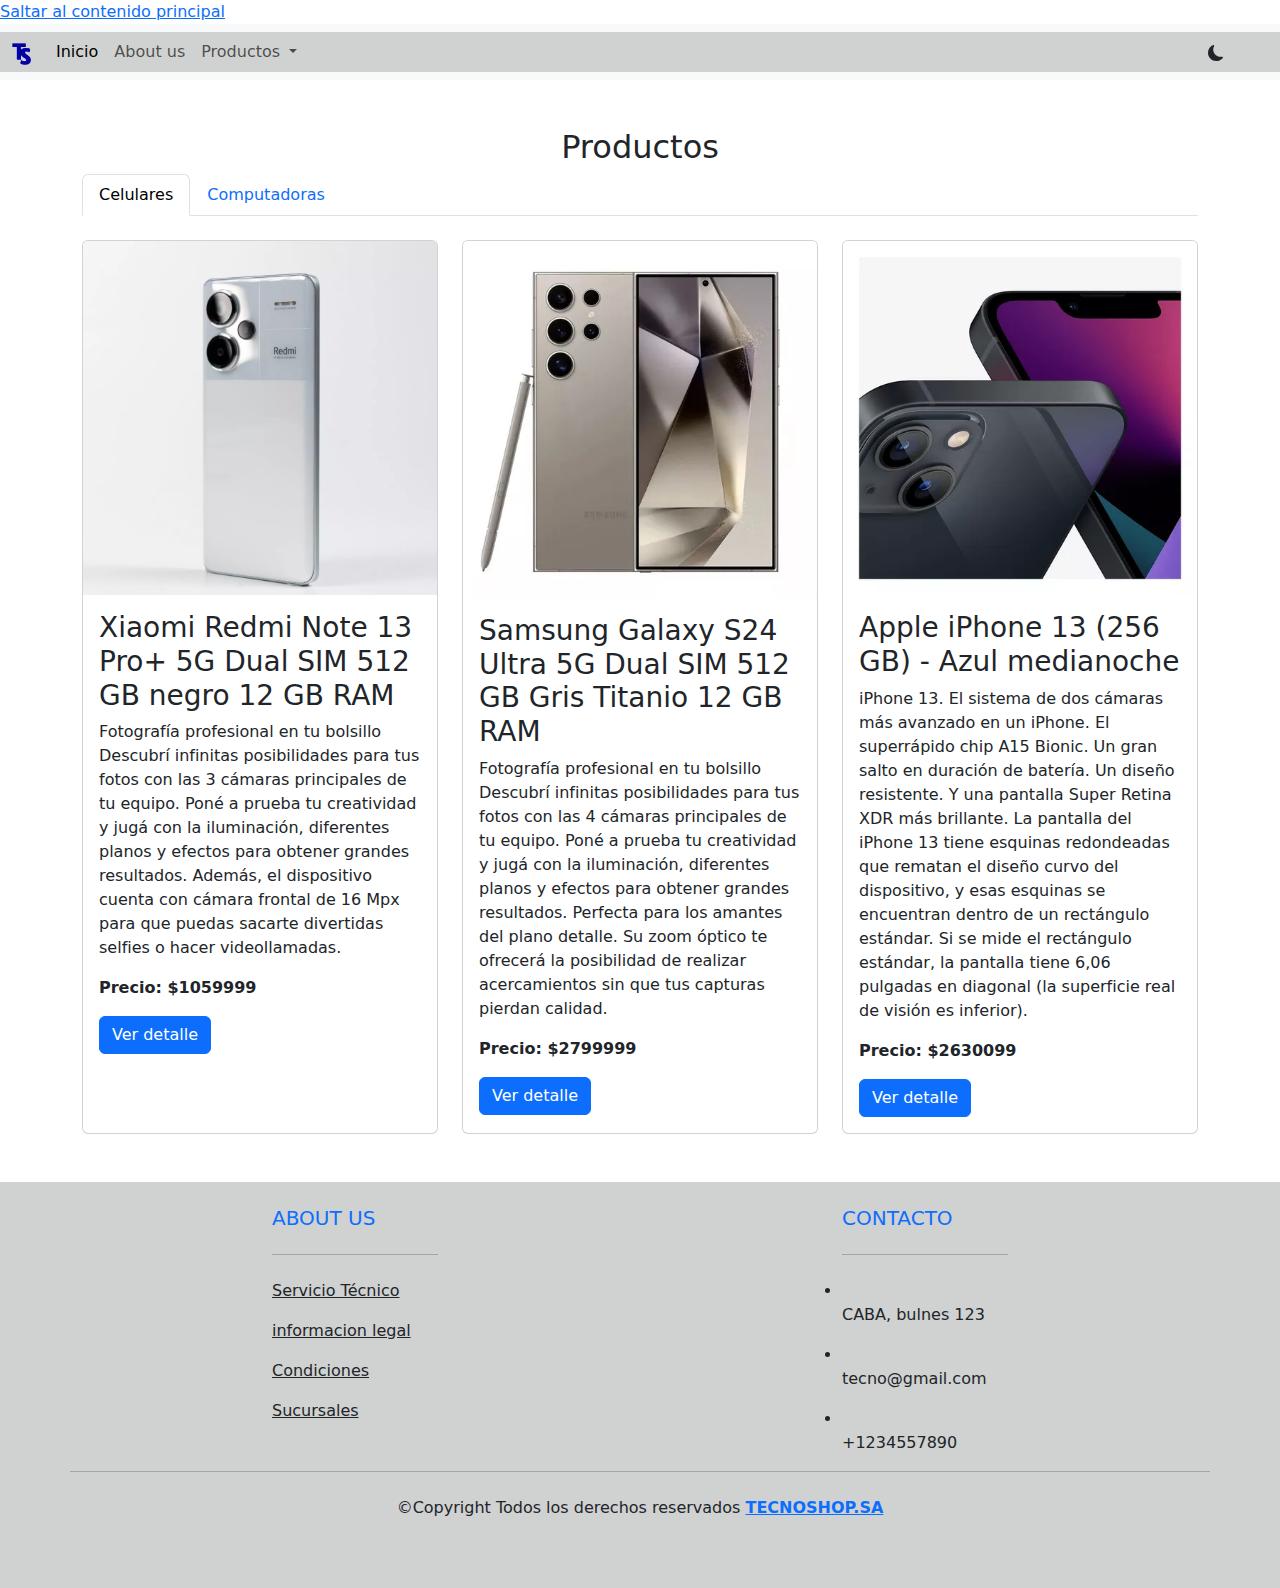
<file: HTML/productos.html>
<!DOCTYPE html>
<html lang="es">
<head>
    <meta charset="UTF-8">
    <meta name="viewport" content="width=device-width, initial-scale=1.0">
    <link href="https://cdn.jsdelivr.net/npm/bootstrap@5.3.3/dist/css/bootstrap.min.css" rel="stylesheet" integrity="sha384-QWTKZyjpPEjISv5WaRU9OFeRpok6YctnYmDr5pNlyT2bRjXh0JMhjY6hW+ALEwIH" crossorigin="anonymous"> 
    <link rel="stylesheet" href="https://cdnjs.cloudflare.com/ajax/libs/font-awesome/6.4.0/css/all.min.css" integrity="sha512-iecdLmaskl7CVkqkXNQ/ZH/XLlvWZOJyj7Yy7tcenmpD1ypASozpmT/E0iPtmFIB46ZmdtAc9eNBvH0H/ZpiBw==" crossorigin="anonymous" referrerpolicy="no-referrer" />
    <link rel="stylesheet" href="/CSS/style.css" id="style">
    <link rel="shortcut icon" href="/Recursos/Logo-Photoroom.png" type="image/x-icon">
  
    <title>TecnoShop</title>
</head>
<body data-bs-theme="light" id="body">
  <a href="#main-content" class="skip-link">Saltar al contenido principal</a>
    <header>
        <nav class="navbar navbar-expand-lg bg-body-tertiary">
            <div class="container-fluid">
              <a class="navbar-brand" href="index.html">
                <img src="/Recursos/Logo-Photoroom.png" alt="logo" width="20">
              </a>
              <button class="navbar-toggler" type="button" data-bs-toggle="collapse" data-bs-target="#navbarSupportedContent" aria-controls="navbarSupportedContent" aria-expanded="false" aria-label="Toggle navigation">
                <span class="navbar-toggler-icon"></span>
              </button>
              <div class="collapse navbar-collapse" id="navbarSupportedContent">
                <ul class="navbar-nav me-auto mb-2 mb-lg-0">
                  <li class="nav-item">
                    <a class="nav-link active" aria-current="page" href="index.html">Inicio</a>
                  </li>
                  <li class="nav-item">
                    <a class="nav-link" href="#about">About us</a>
                  </li>
                  <li class="nav-item dropdown">
                    <a class="nav-link dropdown-toggle" href="#" role="button" data-bs-toggle="dropdown" aria-expanded="false">
                      Productos
                    </a>
                    <ul class="dropdown-menu">
                      <li><a class="dropdown-item" href="productos.html?tab=celulares">Celulares</a></li>
                      <li><a class="dropdown-item" href="productos.html?tab=computadoras">Computadoras</a></li>
                    </ul>
                  </li>
                </ul>
                
              </div>
              <!---------------------BOTON DE ALTO CONTRASTE-------------------->
             <div class="col-md-1 text-center text-md-right" >
              <button type="button" class="btn rounded-fill" id="darkMode" onclick="cambiarTema()"  aria-label="CONTRASTE--------------------"><svg xmlns="http://www.w3.org/2000/svg"  height="16" fill="currentColor" class="bi bi-moon-fill" viewBox="0 0 16 16">
                <path d="M6 .278a.77.77 0 0 1 .08.858 7.2 7.2 0 0 0-.878 3.46c0 4.021 3.278 7.277 7.318 7.277q.792-.001 1.533-.16a.79.79 0 0 1 .81.316.73.73 0 0 1-.031.893A8.35 8.35 0 0 1 8.344 16C3.734 16 0 12.286 0 7.71 0 4.266 2.114 1.312 5.124.06A.75.75 0 0 1 6 .278"/>
              </svg> </button>
             </div>
              
            </div>
          </nav>

    </header>
    <main id="main-content">
        <div class="container mt-5">
          <h2 class="text-center">Productos</h2>
          <ul class="nav nav-tabs" id="myTab" role="tablist">
              <li class="nav-item">
                  <a class="nav-link active" id="celulares-tab" data-bs-toggle="tab" href="#celulares" role="tab" aria-controls="celulares" aria-selected="true">Celulares</a>
              </li>
              <li class="nav-item">
                  <a class="nav-link" id="computadoras-tab" data-bs-toggle="tab" href="#computadoras" role="tab" aria-controls="computadoras" aria-selected="false">Computadoras</a>
              </li>
          </ul>
          <div class="tab-content" id="myTabContent">
              <!-- Celulares -->
              <div class="tab-pane fade show active" id="celulares" role="tabpanel" aria-labelledby="celulares-tab">
                  <div class="row mt-4">
                      <div class="col-md-4">
                          <div class="card h-100" id="card">
                              <img src="/Recursos/Xiaomi3.webp" class="card-img-top" alt="Xiaomi Redmi Note 13 Pro">
                              <div class="card-body">
                                  <h3 class="card-title">Xiaomi Redmi Note 13 Pro+ 5G Dual SIM 512 GB negro 12 GB RAM</h3>
                                  <p class="card-text">Fotografía profesional en tu bolsillo
                                    Descubrí infinitas posibilidades para tus fotos con las 3 cámaras principales de tu equipo. Poné a prueba tu creatividad y jugá con la iluminación, diferentes planos y efectos para obtener grandes resultados.
                                    
                                    Además, el dispositivo cuenta con cámara frontal de 16 Mpx para que puedas sacarte divertidas selfies o hacer videollamadas.</p>
                                  <p class="card-text"><strong>Precio: $1059999 </strong></p>
                                  <a href="Xiaomi.html" class="btn btn-primary">Ver detalle</a>
                              </div>
                          </div>
                      </div>
                      <div class="col-md-4">
                          <div class="card h-100" id="card">
                              <img src="/Recursos//Samsung1.webp" class="card-img-top" alt="Samsung Galaxy S24 Ultra"  >
                              <div class="card-body">
                                  <h3 class="card-title">Samsung Galaxy S24 Ultra 5G Dual SIM 512 GB Gris Titanio 12 GB RAM</h3>
                                  <p class="card-text">Fotografía profesional en tu bolsillo
                                    Descubrí infinitas posibilidades para tus fotos con las 4 cámaras principales de tu equipo. Poné a prueba tu creatividad y jugá con la iluminación, diferentes planos y efectos para obtener grandes resultados.
                                    
                                    Perfecta para los amantes del plano detalle. Su zoom óptico te ofrecerá la posibilidad de realizar acercamientos sin que tus capturas pierdan calidad.  </p>
                                  <p class="card-text"><strong>Precio: $2799999</strong></p>
                                  <a href="/HTML/Samsung.html" class="btn btn-primary">Ver detalle</a>
                              </div>
                          </div>
                      </div>
                      <div class="col-md-4">
                          <div class="card h-100" id="card">
                              <img src="/Recursos/apple3.webp" class="card-img-top" alt="Apple iPhone 13 Apple iPhone 13">
                              <div class="card-body">
                                  <h3 class="card-title">Apple iPhone 13 (256 GB) - Azul medianoche </h3>
                                  <p class="card-text">iPhone 13. El sistema de dos cámaras más avanzado en un iPhone. El superrápido chip A15 Bionic. Un gran
                                    salto en duración de batería. Un diseño resistente. Y una pantalla Super Retina XDR más brillante. La pantalla del iPhone 13 tiene esquinas redondeadas que rematan el diseño curvo del dispositivo, y esas esquinas se encuentran dentro de un rectángulo estándar. Si se mide el rectángulo estándar, la pantalla tiene 6,06 pulgadas en diagonal (la superficie real de visión es inferior).</p>
                                  <p class="card-text"><strong>Precio: $2630099 </strong></p>
                                  <a href="apple.html" class="btn btn-primary">Ver detalle</a>
                              </div>
                          </div>
                      </div>
                  </div>
              </div>
              <!-- Computadoras -->
              <div class="tab-pane fade" id="computadoras" role="tabpanel" aria-labelledby="computadoras-tab">
                  <div class="row mt-4">
                      <div class="col-md-4">
                          <div class="card h-100" id="card">
                              <img src="/Recursos/lenovo2.webp" class="card-img-top" alt="Notebook Lenovo E470 ">
                              <div class="card-body">
                                  <h3 class="card-title">Notebook Lenovo E470 I7 Gtx 940 Ram 8gb 480 Ssd  </h3>
                                  <p class="card-text">Ideal para Estudio, Juegos, trabajos de oficina, y el hogar, Facil de transportar. Producto reacondicionado, puede presenta detalles estéticos, no afectan en su funcionamiento.</p>
                                  <p class="card-text"><strong>Precio: $750000 </strong></p>
                                  <a href="Lenovo.html" class="btn btn-primary">Ver detalle</a>
                              </div>
                          </div>
                      </div>
                      <div class="col-md-4">
                          <div class="card h-100" id="card">
                              <img src="/Recursos//hp.webp" class="card-img-top" alt="Notebook Hp Probook 440 ">
                              <div class="card-body">
                                  <h3 class="card-title">Notebook Hp Probook 440 G9 Intel I7 14 32gb Ram 512gb Ssd</h3>
                                  <p class="card-text">La laptop HP ProBook 440 ofrece a las empresas en crecimiento rendimiento profesional, HP Wolf Security for Business5 y durabilidad en un diseño compacto. Este equipo cuenta con un procesador Intel®2 y está protegido con seguridad siempre activa en la que puede confiar.La laptop HP ProBook 440 ofrece a las empresas en crecimiento un equipo duradero equipado con HP Wolf Security for Business5 que ofrece rendimiento profesional en un diseño compacto. </p>
                                  <p class="card-text"><strong>Precio: $1419820 </strong></p>
                                  <a href="Hp.html" class="btn btn-primary">Ver detalle</a>
                              </div>
                          </div>
                      </div>
                      <div class="col-md-4">
                          <div class="card h-100" id="card">
                              <img src="/Recursos/Asus.webp" class="card-img-top" alt="Asus Notebook Vivobook Go 14 ">
                              <div class="card-body">
                                  <h3 class="card-title">Notebook Asus Vivobook Go 14 Windows 11 128gb Ssd 4gb Ram Color Dreamy white</h3>
                                  <p class="card-text">El Asus Notebook Vivobook Go 14 Intel Celeron es la opción perfecta para aquellos que buscan un rendimiento confiable y una experiencia de uso fluida. Con su diseño elegante en color Dreamy White, este portátil combina estilo y funcionalidad en un solo dispositivo.</p>
                                  <p class="card-text"><strong>Precio: $927299 </strong></p>
                                  <a href="Asus.html" class="btn btn-primary">Ver detalle</a>
                              </div>
                          </div>
                      </div>
                  </div>
              </div>
          </div>
      </div>
      
        
      </main>   
     
     <!-----------------------FOOTER------------------------------>

    <footer class="text-dark pt-2 pb-1 mt-5" id="footer">
       <div class="container text-center text-md-start">
        <div class="row text-center text-md-start">
           

        <div class=" col-md-2 col-lg-2 col-xl-2 mx-auto mt-3">
            <h5 class="text-uppercase mb-4 font-weigth-bold text-primary" id="about"> About Us</h5>
            <hr class="mb-4">
            <p>
                <a href="#" class="text-dark"> Servicio Técnico </a>
            </p>
            <p>
                <a href="#" class="text-dark"> informacion legal </a>
            </p>
            <p>
                <a href="#" class="text-dark"> Condiciones </a>
            </p>
            <p>
                <a href="#" class="text-dark"> Sucursales </a>
            </p>
        </div> 

        <div class="col-md-2 col-lg-2 col-xl-2 mx-auto mt-3">
            <h5 class="text-uppercase mb-4 font-weigth-bold text-primary"> contacto</h5>
            <hr class="mb-4">
            <p>
              <li class="fas fa-home me-2"></li>CABA, bulnes 123 
           </p>
           
           <p>
             <li class="fas fa-envelope me-2" ></li> tecno@gmail.com
           </p>

           <p>
             <li class="fas fa-phone me-2" ></li> +1234557890
          </p>
       </div>

       <hr class="mb-4"> 
       <div class="text-center mb-2">
        <p> 
            &copy;Copyright Todos los derechos reservados 
            <a href="#">
                <strong class="text-primary"> TECNOSHOP.SA</strong>
            </a>
        </p>
       </div>

       <div class="text-center">
        <ul class="list-unstryles list-inlines">
            <li class="list-inline-item">
                <a href="#" class="text-dark" aria-label="facebook "  > <i class=" fab fa-facebook"  ></i></a>
            </li>
            <li class="list-inline-item">
                <a href="#" class="text-dark"> <i class=" fab fa-twitter"></i></a>
            </li>
            <li class="list-inline-item">
                <a href="#" class="text-dark" aria-label="google plus"> <i class=" fab fa-google-plus"></i></a>
            </li>
            <li class="list-inline-item">
                <a href="#" class="text-dark"> <i class=" fab fa-linkedin" aria-label="linkedin" ></i></a>
            </li>
            <li class="list-inline-item">
                <a href="#" class="text-dark"> <i class=" fab fa-instagram" aria-label="instagram"></i></a>
            </li>
            <li class="list-inline-item">
                <a href="#" class="text-dark"> <i class=" fab fa-twitter" aria-label="X"></i></a>
            </li>
        </ul>
       </div>
        
    
        </div>
       </div>
    </footer>
    <script src="/JS/index.js"></script>
    <script src="https://cdn.jsdelivr.net/npm/@popperjs/core@2.11.8/dist/umd/popper.min.js" integrity="sha384-I7E8VVD/ismYTF4hNIPjVp/Zjvgyol6VFvRkX/vR+Vc4jQkC+hVqc2pM8ODewa9r" crossorigin="anonymous"></script>
    <script src="https://cdn.jsdelivr.net/npm/bootstrap@5.3.3/dist/js/bootstrap.min.js" integrity="sha384-0pUGZvbkm6XF6gxjEnlmuGrJXVbNuzT9qBBavbLwCsOGabYfZo0T0to5eqruptLy" crossorigin="anonymous"></script>
    <script src="/JS/search.js"></script>
</body>
</html>
</file>
<file: CSS/style.css>
.container-fluid, #footer{
    background-color: #d0d1d1;
}

#card{
    transition: all 0.2s;
}
#card:hover{
    transform: scale(1.15);
}
</file>
